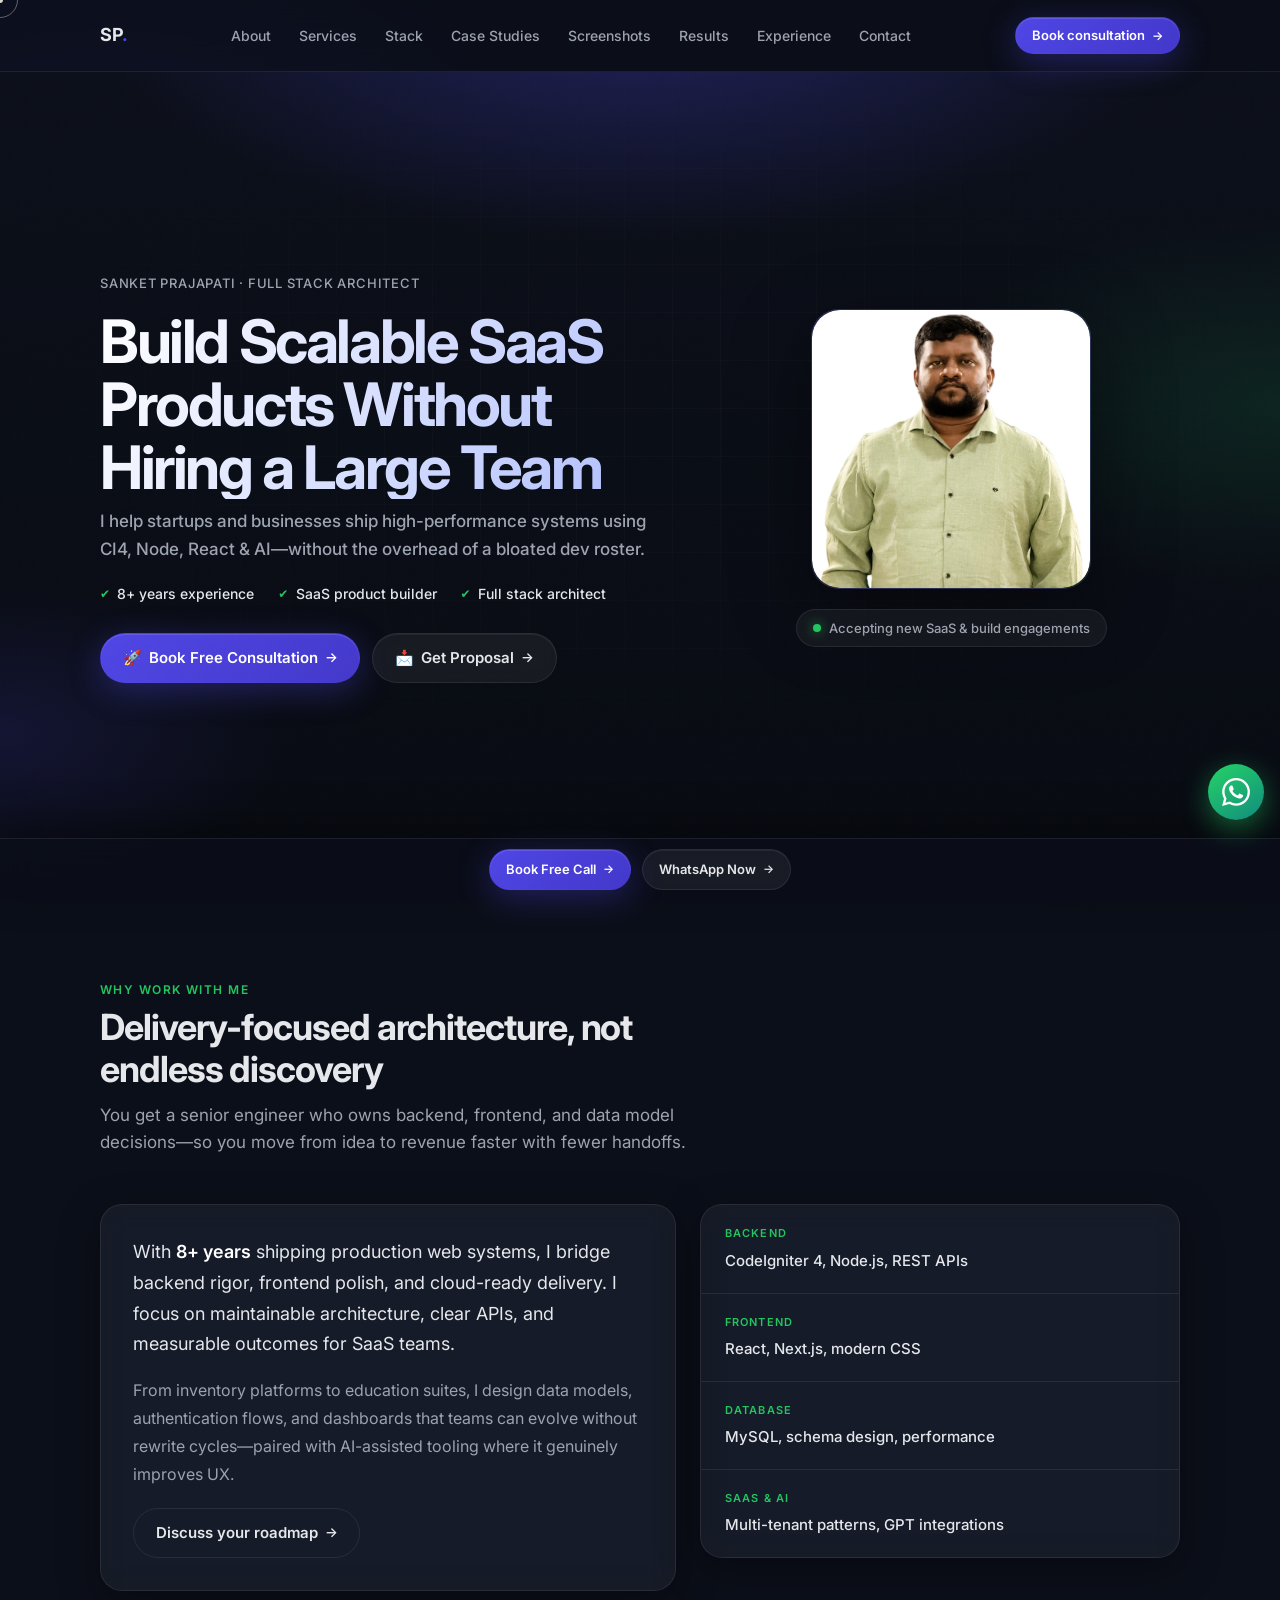
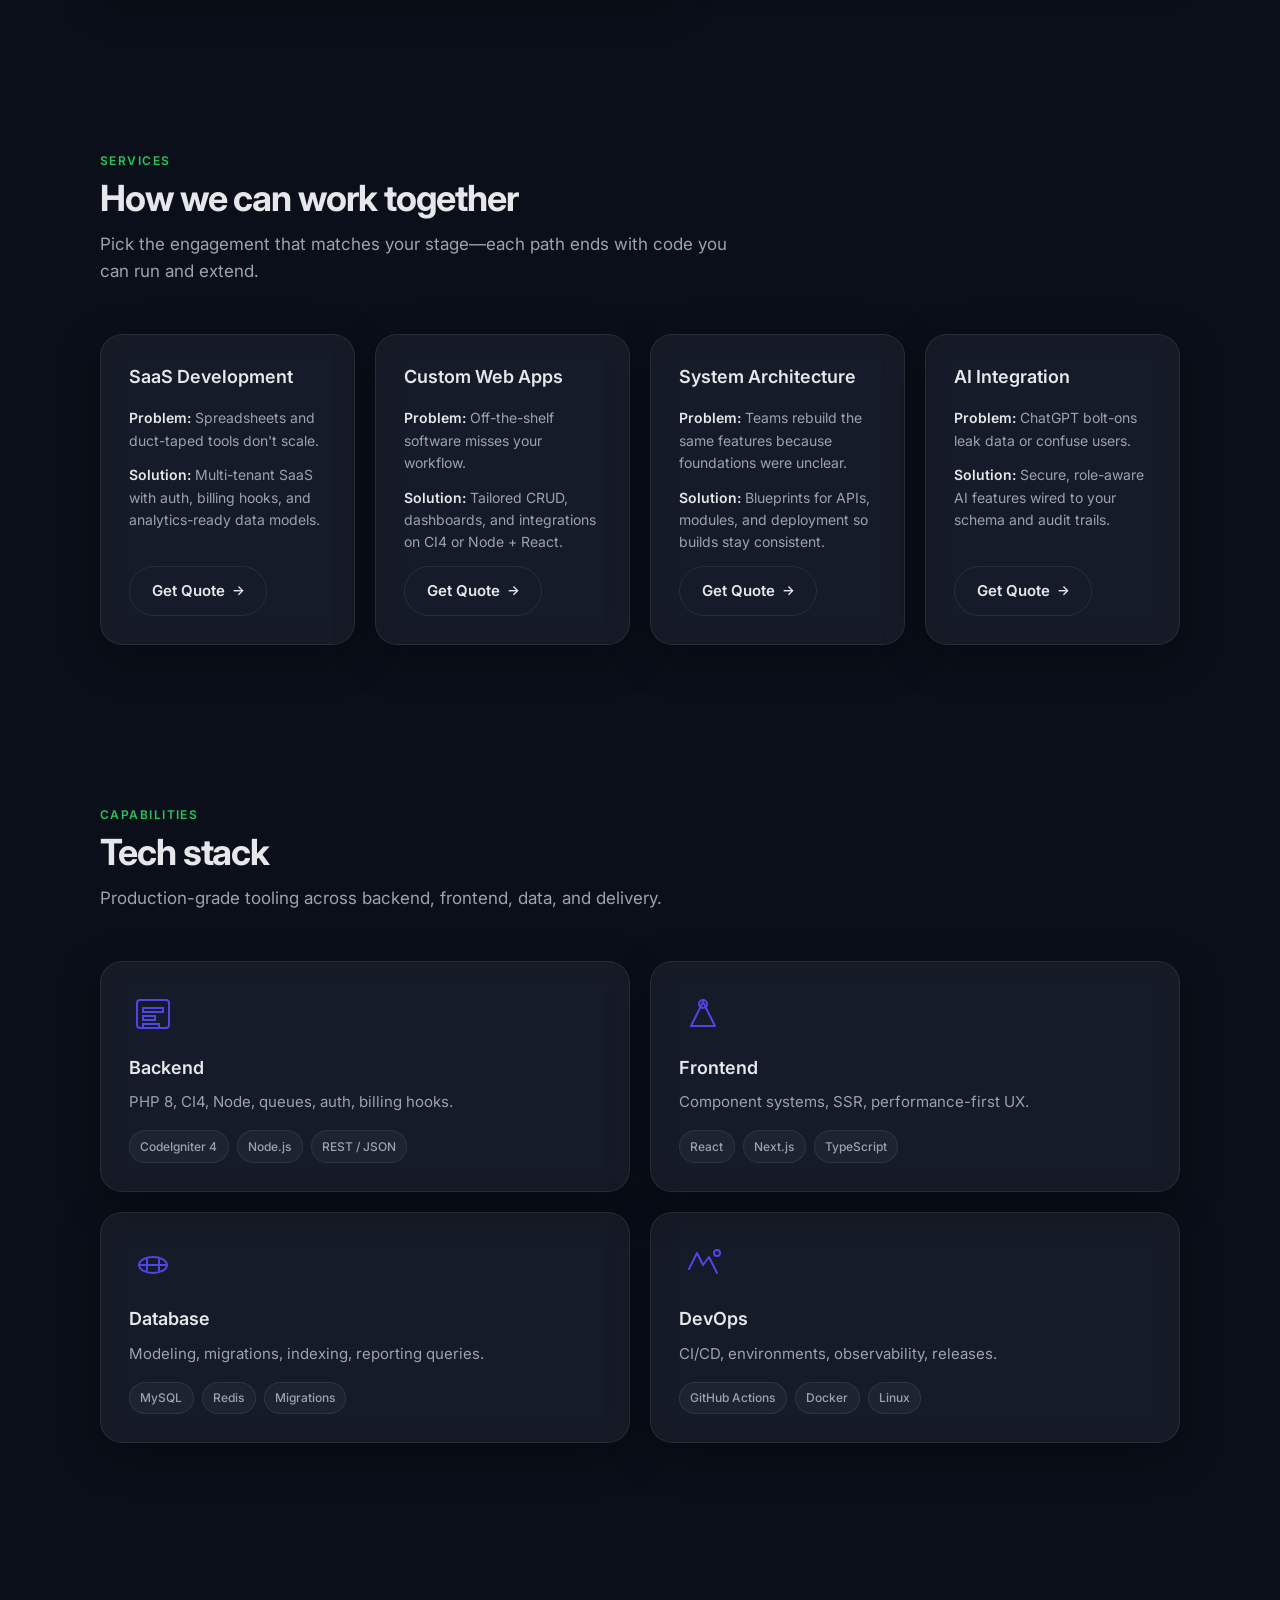
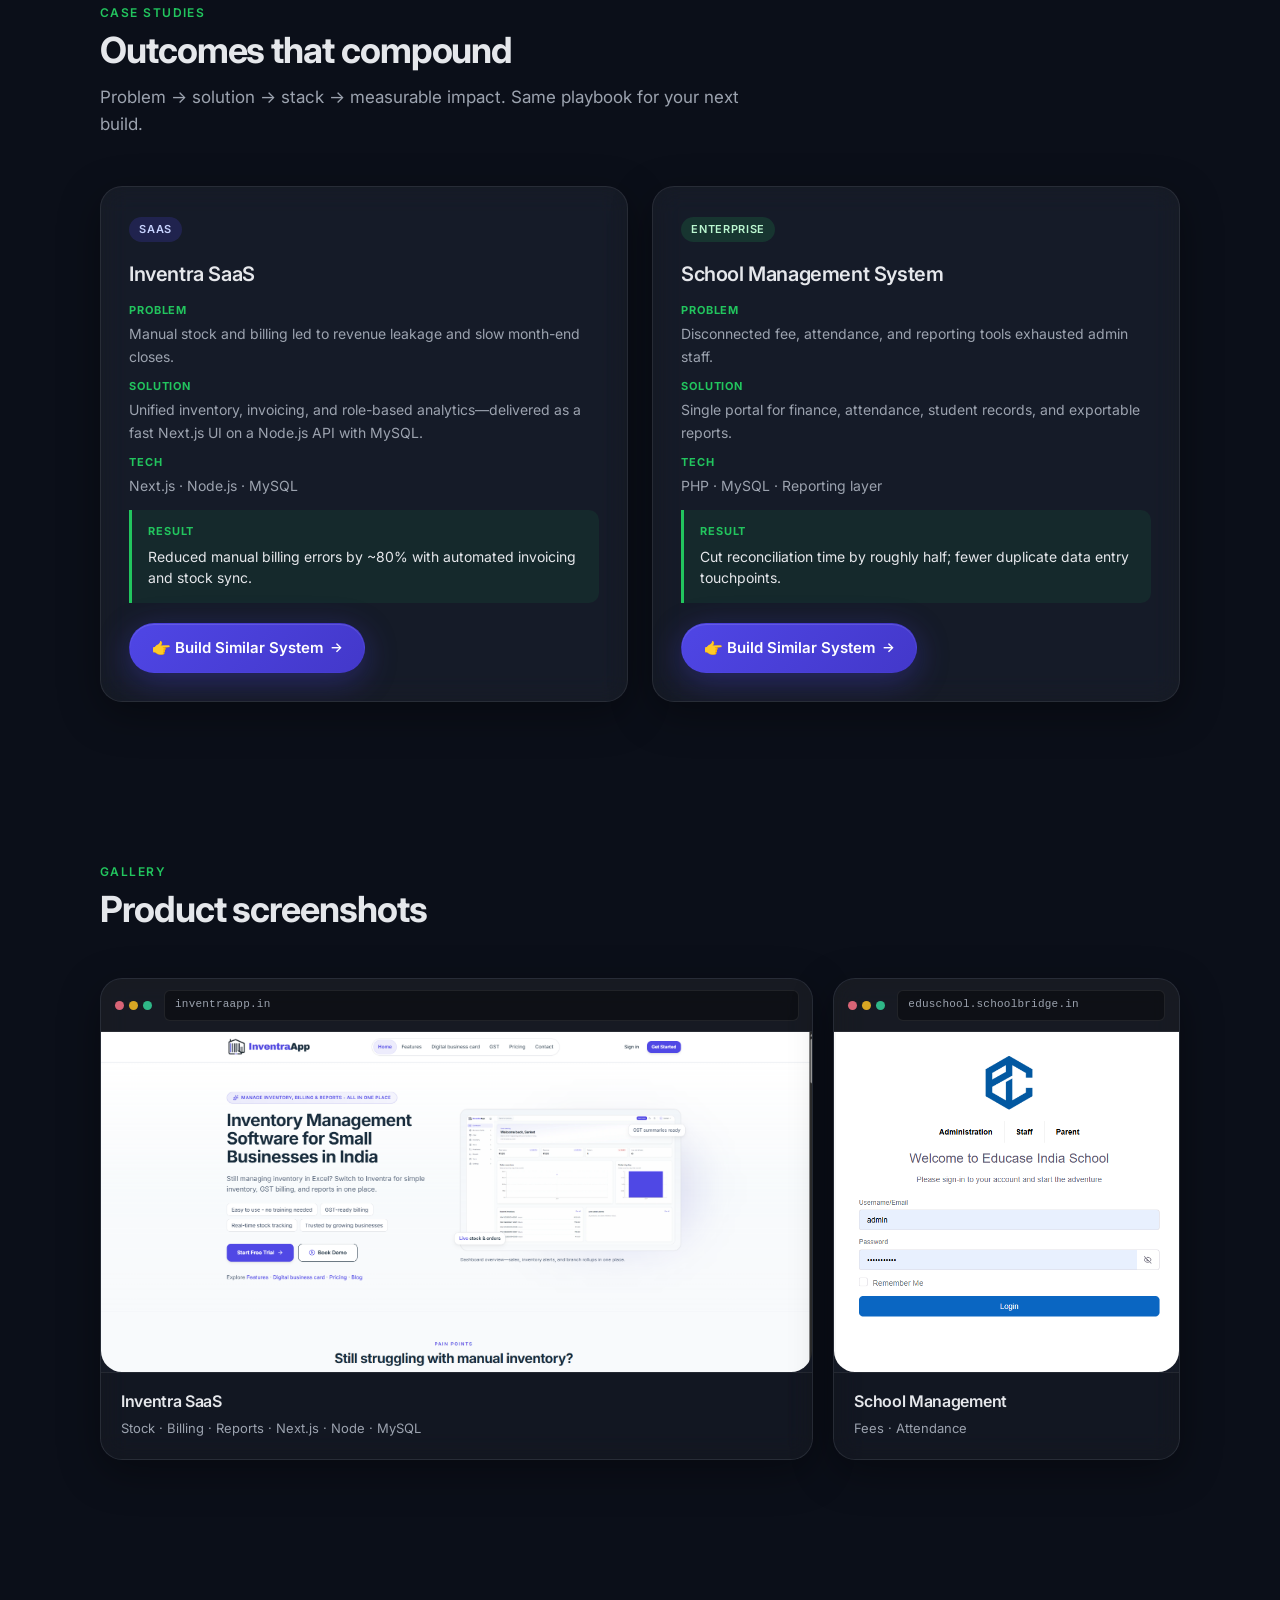
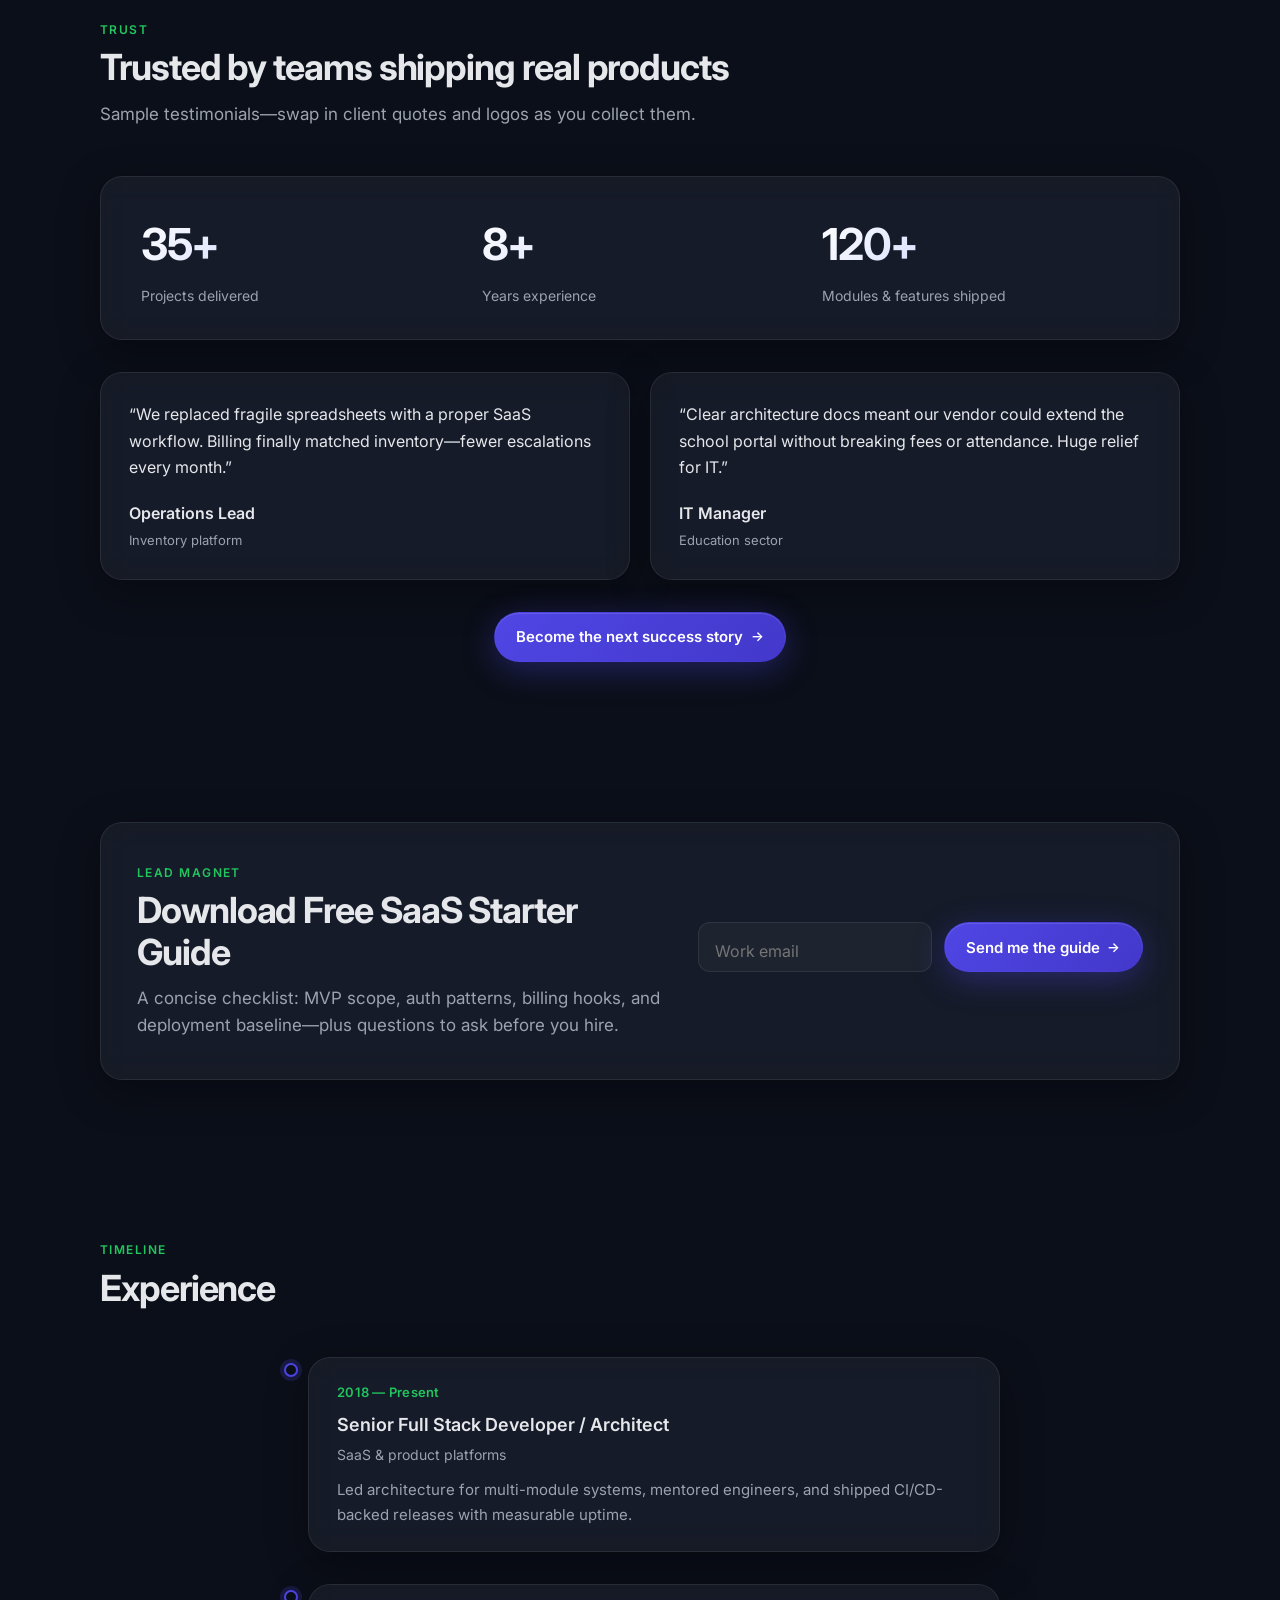
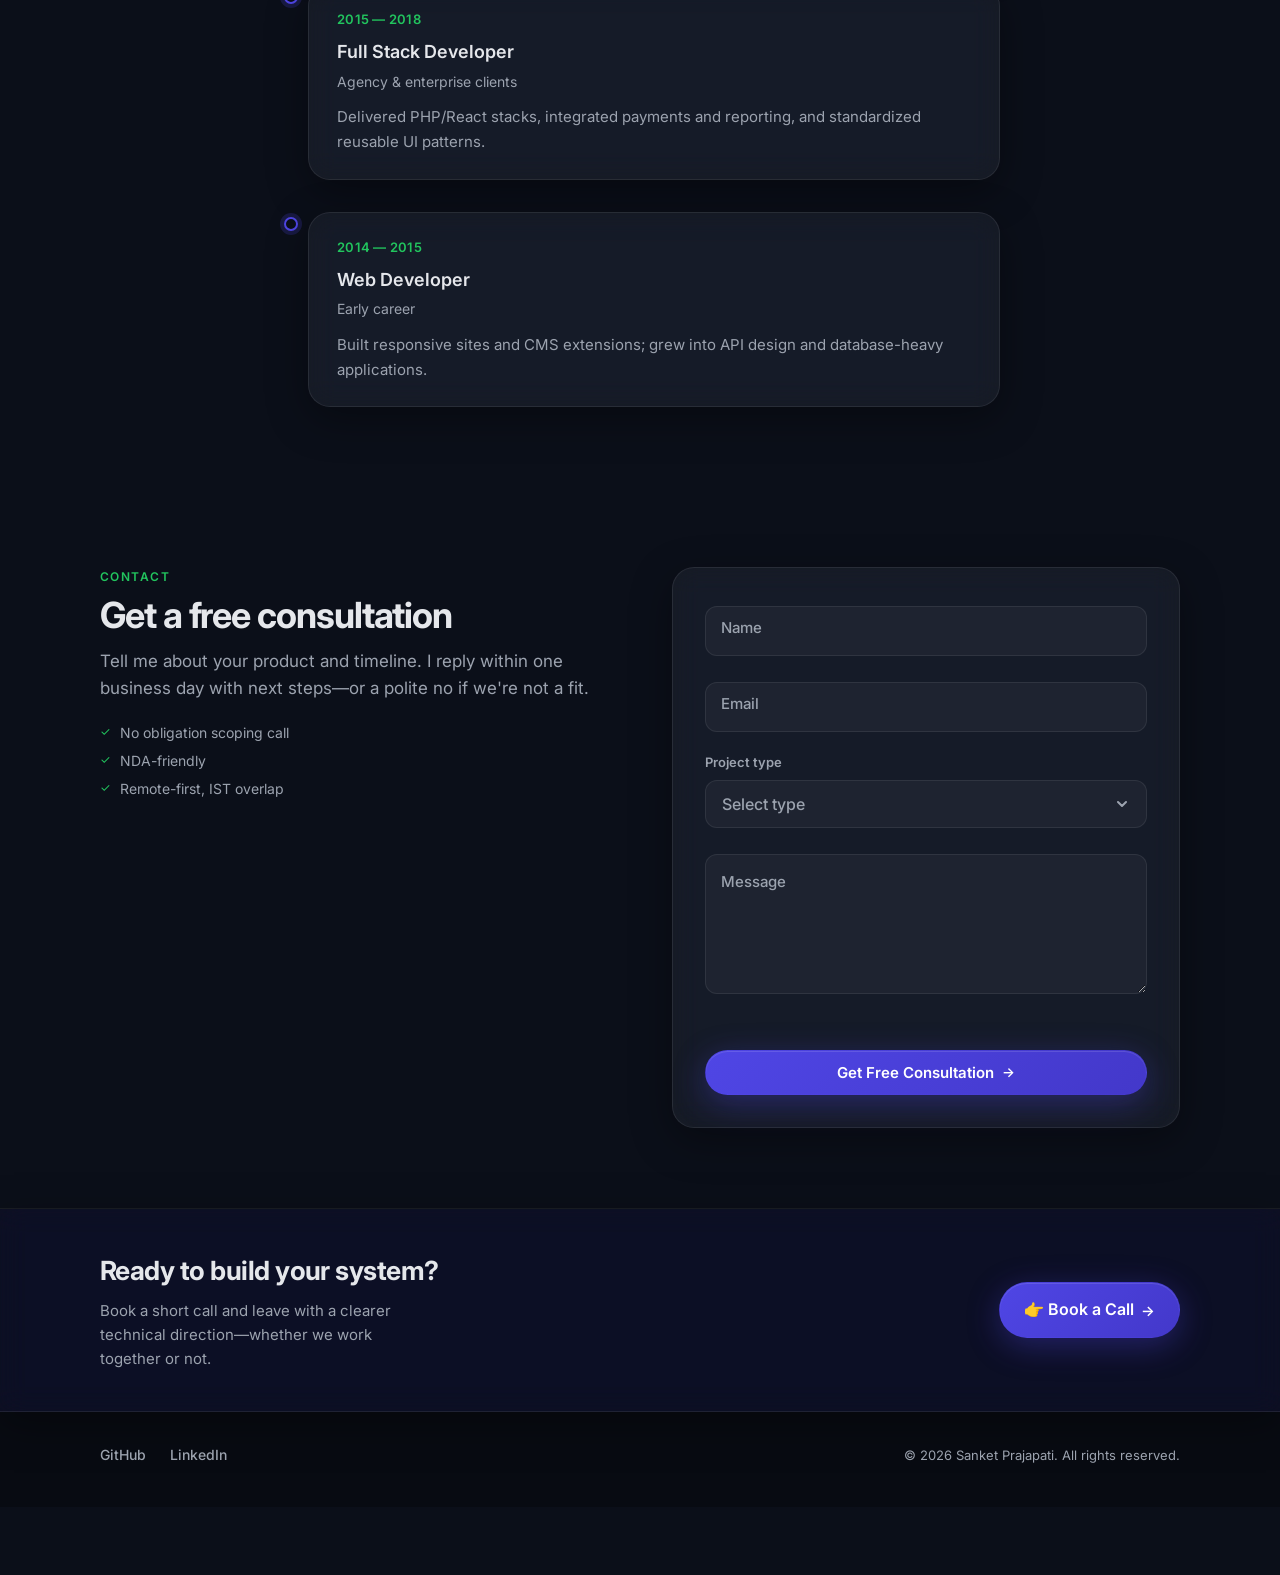
<file: index.html>
<!DOCTYPE html>
<html lang="en">
<head>
  <meta charset="utf-8">
  <meta name="viewport" content="width=device-width, initial-scale=1">
  <title>Sanket Prajapati — SaaS &amp; Web Systems Architect | Book a Free Consultation</title>
  <meta name="description" content="Ship scalable SaaS and custom web apps without a large in-house team. CodeIgniter 4, Node, React &amp; AI integrations. Book a free consultation.">
  <meta name="keywords" content="Sanket Prajapati, SaaS Developer, Full Stack, CodeIgniter, React, System Architecture, India">
  <link rel="preconnect" href="https://fonts.googleapis.com">
  <link rel="preconnect" href="https://fonts.gstatic.com" crossorigin>
  <link href="https://fonts.googleapis.com/css2?family=Inter:wght@400;500;600;700&display=swap" rel="stylesheet">
  <link rel="stylesheet" href="styles.css">
</head>
<body>
  <div class="scroll-progress" id="scroll-progress" aria-hidden="true"></div>
  <div class="ambient-glow" aria-hidden="true"></div>
  <div class="noise-overlay" aria-hidden="true"></div>

  <div class="cursor-dot" id="cursor-dot" aria-hidden="true"></div>
  <div class="cursor-ring" id="cursor-ring" aria-hidden="true"></div>

  <a class="skip-link" href="#main">Skip to content</a>

  <header class="site-header" id="top">
    <div class="header-inner">
      <a class="logo magnetic-target" href="#top" aria-label="Sanket Prajapati home">SP<span class="logo-dot">.</span></a>
      <button class="nav-toggle" type="button" aria-expanded="false" aria-controls="site-nav" aria-label="Open menu">
        <span class="nav-toggle-bar"></span>
        <span class="nav-toggle-bar"></span>
      </button>
      <nav class="site-nav" id="site-nav" aria-label="Primary">
        <ul class="nav-list">
          <li><a class="nav-link" href="#about" data-section="about">About</a></li>
          <li><a class="nav-link" href="#services" data-section="services">Services</a></li>
          <li><a class="nav-link" href="#stack" data-section="stack">Stack</a></li>
          <li><a class="nav-link" href="#case-studies" data-section="case-studies">Case Studies</a></li>
          <li><a class="nav-link" href="#screenshots" data-section="screenshots">Screenshots</a></li>
          <li><a class="nav-link" href="#social-proof" data-section="social-proof">Results</a></li>
          <li><a class="nav-link" href="#experience" data-section="experience">Experience</a></li>
          <li><a class="nav-link" href="#contact" data-section="contact">Contact</a></li>
        </ul>
      </nav>
      <a class="header-cta btn btn-primary btn-compact magnetic-target" href="#contact"><span class="btn-inner"><span class="btn-label">Book consultation</span><span class="btn-arrow" aria-hidden="true">→</span></span></a>
    </div>
  </header>

  <main id="main">
    <section class="hero" id="hero" aria-labelledby="hero-heading">
      <div class="hero-bg hero-bg-parallax" aria-hidden="true"></div>
      <div class="hero-inner">
        <div class="hero-copy">
          <p class="hero-kicker hero-enter hero-enter-1">Sanket Prajapati · Full Stack Architect</p>
          <h1 id="hero-heading" class="hero-title hero-gradient-text hero-enter hero-enter-2">Build Scalable SaaS Products Without Hiring a Large Team</h1>
          <p class="hero-role hero-enter hero-enter-3">I help startups and businesses ship high-performance systems using CI4, Node, React &amp; AI—without the overhead of a bloated dev roster.</p>
          <ul class="hero-trust hero-enter hero-enter-4">
            <li><span class="hero-trust-icon" aria-hidden="true">✔</span> 8+ years experience</li>
            <li><span class="hero-trust-icon" aria-hidden="true">✔</span> SaaS product builder</li>
            <li><span class="hero-trust-icon" aria-hidden="true">✔</span> Full stack architect</li>
          </ul>
          <div class="hero-actions hero-enter hero-enter-5">
            <a class="btn btn-primary magnetic-target" href="#contact"><span class="btn-inner"><span class="btn-label"><span class="btn-emoji" aria-hidden="true">🚀</span> Book Free Consultation</span><span class="btn-arrow" aria-hidden="true">→</span></span></a>
            <a class="btn btn-ghost magnetic-target" href="#contact"><span class="btn-inner"><span class="btn-label"><span class="btn-emoji" aria-hidden="true">📩</span> Get Proposal</span><span class="btn-arrow" aria-hidden="true">→</span></span></a>
          </div>
        </div>
        <div class="hero-visual hero-enter hero-enter-6">
          <div class="hero-avatar-wrap">
            <div class="hero-avatar-frame magnetic-target">
              <img
                class="hero-avatar-img"
                src="img/sanket-prajapati.jpg"
                alt="Sanket Prajapati"
                width="2874"
                height="2874"
                decoding="async"
                fetchpriority="high"
              />
            </div>
            <div class="hero-badge">
              <span class="hero-badge-dot"></span>
              Accepting new SaaS &amp; build engagements
            </div>
          </div>
        </div>
      </div>
    </section>

    <section class="section about" id="about" aria-labelledby="about-heading">
      <div class="container">
        <header class="section-head reveal fade-up">
          <p class="section-label">Why work with me</p>
          <h2 id="about-heading" class="section-title">Delivery-focused architecture, not endless discovery</h2>
          <p class="section-desc">You get a senior engineer who owns backend, frontend, and data model decisions—so you move from idea to revenue faster with fewer handoffs.</p>
        </header>
        <div class="about-grid reveal-group">
          <div class="glass-card about-card reveal-child fade-up">
            <p class="about-lead">
              With <strong>8+ years</strong> shipping production web systems, I bridge backend rigor, frontend polish,
              and cloud-ready delivery. I focus on maintainable architecture, clear APIs, and measurable outcomes for SaaS teams.
            </p>
            <p class="about-text">
              From inventory platforms to education suites, I design data models, authentication flows, and dashboards
              that teams can evolve without rewrite cycles—paired with AI-assisted tooling where it genuinely improves UX.
            </p>
            <a class="btn btn-outline magnetic-target" href="#contact"><span class="btn-inner"><span class="btn-label">Discuss your roadmap</span><span class="btn-arrow" aria-hidden="true">→</span></span></a>
          </div>
          <ul class="about-highlights glass-card reveal-child fade-up">
            <li>
              <span class="highlight-label">Backend</span>
              <span class="highlight-value">CodeIgniter 4, Node.js, REST APIs</span>
            </li>
            <li>
              <span class="highlight-label">Frontend</span>
              <span class="highlight-value">React, Next.js, modern CSS</span>
            </li>
            <li>
              <span class="highlight-label">Database</span>
              <span class="highlight-value">MySQL, schema design, performance</span>
            </li>
            <li>
              <span class="highlight-label">SaaS &amp; AI</span>
              <span class="highlight-value">Multi-tenant patterns, GPT integrations</span>
            </li>
          </ul>
        </div>
      </div>
    </section>

    <section class="section services" id="services" aria-labelledby="services-heading">
      <div class="container">
        <header class="section-head reveal fade-up">
          <p class="section-label">Services</p>
          <h2 id="services-heading" class="section-title">How we can work together</h2>
          <p class="section-desc">Pick the engagement that matches your stage—each path ends with code you can run and extend.</p>
        </header>
        <div class="services-grid reveal-group">
          <article class="service-card glass-card card-interactive reveal-child fade-up">
            <div class="card-shine" aria-hidden="true"></div>
            <h3 class="service-title">SaaS Development</h3>
            <p class="service-problem"><strong>Problem:</strong> Spreadsheets and duct-taped tools don&apos;t scale.</p>
            <p class="service-solution"><strong>Solution:</strong> Multi-tenant SaaS with auth, billing hooks, and analytics-ready data models.</p>
            <a class="btn btn-outline service-cta magnetic-target" href="#contact"><span class="btn-inner"><span class="btn-label">Get Quote</span><span class="btn-arrow" aria-hidden="true">→</span></span></a>
          </article>
          <article class="service-card glass-card card-interactive reveal-child fade-up">
            <div class="card-shine" aria-hidden="true"></div>
            <h3 class="service-title">Custom Web Apps</h3>
            <p class="service-problem"><strong>Problem:</strong> Off-the-shelf software misses your workflow.</p>
            <p class="service-solution"><strong>Solution:</strong> Tailored CRUD, dashboards, and integrations on CI4 or Node + React.</p>
            <a class="btn btn-outline service-cta magnetic-target" href="#contact"><span class="btn-inner"><span class="btn-label">Get Quote</span><span class="btn-arrow" aria-hidden="true">→</span></span></a>
          </article>
          <article class="service-card glass-card card-interactive reveal-child fade-up">
            <div class="card-shine" aria-hidden="true"></div>
            <h3 class="service-title">System Architecture</h3>
            <p class="service-problem"><strong>Problem:</strong> Teams rebuild the same features because foundations were unclear.</p>
            <p class="service-solution"><strong>Solution:</strong> Blueprints for APIs, modules, and deployment so builds stay consistent.</p>
            <a class="btn btn-outline service-cta magnetic-target" href="#contact"><span class="btn-inner"><span class="btn-label">Get Quote</span><span class="btn-arrow" aria-hidden="true">→</span></span></a>
          </article>
          <article class="service-card glass-card card-interactive reveal-child fade-up">
            <div class="card-shine" aria-hidden="true"></div>
            <h3 class="service-title">AI Integration</h3>
            <p class="service-problem"><strong>Problem:</strong> ChatGPT bolt-ons leak data or confuse users.</p>
            <p class="service-solution"><strong>Solution:</strong> Secure, role-aware AI features wired to your schema and audit trails.</p>
            <a class="btn btn-outline service-cta magnetic-target" href="#contact"><span class="btn-inner"><span class="btn-label">Get Quote</span><span class="btn-arrow" aria-hidden="true">→</span></span></a>
          </article>
        </div>
      </div>
    </section>

    <section class="section stack" id="stack" aria-labelledby="stack-heading">
      <div class="container">
        <header class="section-head reveal fade-up">
          <p class="section-label">Capabilities</p>
          <h2 id="stack-heading" class="section-title">Tech stack</h2>
          <p class="section-desc">Production-grade tooling across backend, frontend, data, and delivery.</p>
        </header>
        <div class="stack-grid reveal-group">
          <article class="stack-card glass-card card-interactive reveal-child fade-up">
            <div class="card-shine" aria-hidden="true"></div>
            <div class="stack-icon" aria-hidden="true">
              <svg viewBox="0 0 48 48" fill="none" xmlns="http://www.w3.org/2000/svg"><path d="M14 18h20v4H14v-4zm0 8h12v4H14v-4zm0 8h16v4H14v-4z" stroke="currentColor" stroke-width="2"/><rect x="8" y="10" width="32" height="28" rx="3" stroke="currentColor" stroke-width="2"/></svg>
            </div>
            <h3 class="stack-title">Backend</h3>
            <p class="stack-desc">PHP 8, CI4, Node, queues, auth, billing hooks.</p>
            <ul class="stack-tags">
              <li>CodeIgniter 4</li>
              <li>Node.js</li>
              <li>REST / JSON</li>
            </ul>
          </article>
          <article class="stack-card glass-card card-interactive reveal-child fade-up">
            <div class="card-shine" aria-hidden="true"></div>
            <div class="stack-icon" aria-hidden="true">
              <svg viewBox="0 0 48 48" fill="none" xmlns="http://www.w3.org/2000/svg"><path d="M12 36l12-24 12 24H12z" stroke="currentColor" stroke-width="2" stroke-linejoin="round"/><circle cx="24" cy="14" r="4" stroke="currentColor" stroke-width="2"/></svg>
            </div>
            <h3 class="stack-title">Frontend</h3>
            <p class="stack-desc">Component systems, SSR, performance-first UX.</p>
            <ul class="stack-tags">
              <li>React</li>
              <li>Next.js</li>
              <li>TypeScript</li>
            </ul>
          </article>
          <article class="stack-card glass-card card-interactive reveal-child fade-up">
            <div class="card-shine" aria-hidden="true"></div>
            <div class="stack-icon" aria-hidden="true">
              <svg viewBox="0 0 48 48" fill="none" xmlns="http://www.w3.org/2000/svg"><ellipse cx="24" cy="24" rx="14" ry="8" stroke="currentColor" stroke-width="2"/><path d="M10 24h28M18 18v12M30 18v12" stroke="currentColor" stroke-width="2"/></svg>
            </div>
            <h3 class="stack-title">Database</h3>
            <p class="stack-desc">Modeling, migrations, indexing, reporting queries.</p>
            <ul class="stack-tags">
              <li>MySQL</li>
              <li>Redis</li>
              <li>Migrations</li>
            </ul>
          </article>
          <article class="stack-card glass-card card-interactive reveal-child fade-up">
            <div class="card-shine" aria-hidden="true"></div>
            <div class="stack-icon" aria-hidden="true">
              <svg viewBox="0 0 48 48" fill="none" xmlns="http://www.w3.org/2000/svg"><path d="M10 28l8-16 6 12 6-8 8 16" stroke="currentColor" stroke-width="2" stroke-linecap="round" stroke-linejoin="round"/><circle cx="38" cy="12" r="3" stroke="currentColor" stroke-width="2"/></svg>
            </div>
            <h3 class="stack-title">DevOps</h3>
            <p class="stack-desc">CI/CD, environments, observability, releases.</p>
            <ul class="stack-tags">
              <li>GitHub Actions</li>
              <li>Docker</li>
              <li>Linux</li>
            </ul>
          </article>
        </div>
      </div>
    </section>

    <section class="section projects case-studies" id="case-studies" aria-labelledby="case-studies-heading">
      <div class="container">
        <header class="section-head reveal fade-up">
          <p class="section-label">Case studies</p>
          <h2 id="case-studies-heading" class="section-title">Outcomes that compound</h2>
          <p class="section-desc">Problem → solution → stack → measurable impact. Same playbook for your next build.</p>
        </header>
        <div class="projects-grid reveal-group">
          <article class="project-card glass-card card-interactive case-card reveal-child fade-up">
            <div class="card-shine" aria-hidden="true"></div>
            <div class="project-card-top">
              <span class="project-badge">SaaS</span>
              <h3 class="project-title">Inventra SaaS</h3>
              <p class="case-block"><span class="case-label">Problem</span> Manual stock and billing led to revenue leakage and slow month-end closes.</p>
              <p class="case-block"><span class="case-label">Solution</span> Unified inventory, invoicing, and role-based analytics—delivered as a fast Next.js UI on a Node.js API with MySQL.</p>
              <p class="case-block"><span class="case-label">Tech</span> Next.js · Node.js · MySQL</p>
              <p class="case-result"><span class="case-label">Result</span> Reduced manual billing errors by ~80% with automated invoicing and stock sync.</p>
            </div>
            <a class="btn btn-primary project-cta magnetic-target" href="#contact"><span class="btn-inner"><span class="btn-label">👉 Build Similar System</span><span class="btn-arrow" aria-hidden="true">→</span></span></a>
          </article>
          <article class="project-card glass-card card-interactive case-card reveal-child fade-up">
            <div class="card-shine" aria-hidden="true"></div>
            <div class="project-card-top">
              <span class="project-badge project-badge-alt">Enterprise</span>
              <h3 class="project-title">School Management System</h3>
              <p class="case-block"><span class="case-label">Problem</span> Disconnected fee, attendance, and reporting tools exhausted admin staff.</p>
              <p class="case-block"><span class="case-label">Solution</span> Single portal for finance, attendance, student records, and exportable reports.</p>
              <p class="case-block"><span class="case-label">Tech</span> PHP · MySQL · Reporting layer</p>
              <p class="case-result"><span class="case-label">Result</span> Cut reconciliation time by roughly half; fewer duplicate data entry touchpoints.</p>
            </div>
            <a class="btn btn-primary project-cta magnetic-target" href="#contact"><span class="btn-inner"><span class="btn-label">👉 Build Similar System</span><span class="btn-arrow" aria-hidden="true">→</span></span></a>
          </article>
        </div>
      </div>
    </section>

    <section class="section screenshots" id="screenshots" aria-labelledby="screenshots-heading">
      <div class="container">
        <header class="section-head reveal fade-up">
          <p class="section-label">Gallery</p>
          <h2 id="screenshots-heading" class="section-title">Product screenshots</h2>
        </header>

        <div class="shots-bento reveal-group">
          <figure class="shot-tile shot-tile--feature glass-card card-interactive reveal-child fade-up">
            <div class="card-shine" aria-hidden="true"></div>
            <div class="shot-frame">
              <div class="shot-chrome">
                <span class="shot-dots" aria-hidden="true"><span></span><span></span><span></span></span>
                <span class="shot-url">inventraapp.in</span>
              </div>
              <div class="shot-viewport shot-viewport--wide">
                <img
                  class="shot-img"
                  src="img/screenshots/Free-Inventory-Management-Software-for-Small.png"
                  width="1920"
                  height="911"
                  loading="lazy"
                  decoding="async"
                  alt="InventraApp — landing hero with inventory dashboard preview, GST-ready billing, and sales overview"
                />
              </div>
            </div>
            <figcaption class="shot-caption">
              <span class="shot-name">Inventra SaaS</span>
              <span class="shot-meta">Stock · Billing · Reports · Next.js · Node · MySQL</span>
            </figcaption>
          </figure>

          <figure class="shot-tile shot-tile--stack glass-card card-interactive reveal-child fade-up">
            <div class="card-shine" aria-hidden="true"></div>
            <div class="shot-frame">
              <div class="shot-chrome">
                <span class="shot-dots" aria-hidden="true"><span></span><span></span><span></span></span>
                <span class="shot-url">eduschool.schoolbridge.in</span>
              </div>
              <div class="shot-viewport">
                <img
                  class="shot-img"
                  src="img/screenshots/Educase-India-School.png"
                  width="638"
                  height="754"
                  loading="lazy"
                  decoding="async"
                  alt="Educase India School — login portal with Administration, Staff, and Parent roles"
                />
              </div>
            </div>
            <figcaption class="shot-caption">
              <span class="shot-name">School Management</span>
              <span class="shot-meta">Fees · Attendance</span>
            </figcaption>
          </figure>
        </div>
      </div>
    </section>

    <section class="section social-proof" id="social-proof" aria-labelledby="social-proof-heading">
      <div class="container">
        <header class="section-head reveal fade-up">
          <p class="section-label">Trust</p>
          <h2 id="social-proof-heading" class="section-title">Trusted by teams shipping real products</h2>
          <p class="section-desc">Sample testimonials—swap in client quotes and logos as you collect them.</p>
        </header>
        <div class="stats-row glass-card reveal fade-up">
          <div class="stat-item">
            <span class="stat-value">35+</span>
            <span class="stat-label">Projects delivered</span>
          </div>
          <div class="stat-item">
            <span class="stat-value">8+</span>
            <span class="stat-label">Years experience</span>
          </div>
          <div class="stat-item">
            <span class="stat-value">120+</span>
            <span class="stat-label">Modules &amp; features shipped</span>
          </div>
        </div>
        <div class="testimonials-grid reveal-group">
          <blockquote class="testimonial-card glass-card reveal-child fade-up">
            <p class="testimonial-text">&ldquo;We replaced fragile spreadsheets with a proper SaaS workflow. Billing finally matched inventory—fewer escalations every month.&rdquo;</p>
            <footer class="testimonial-meta"><cite>Operations Lead</cite><span class="testimonial-role">Inventory platform</span></footer>
          </blockquote>
          <blockquote class="testimonial-card glass-card reveal-child fade-up">
            <p class="testimonial-text">&ldquo;Clear architecture docs meant our vendor could extend the school portal without breaking fees or attendance. Huge relief for IT.&rdquo;</p>
            <footer class="testimonial-meta"><cite>IT Manager</cite><span class="testimonial-role">Education sector</span></footer>
          </blockquote>
        </div>
        <p class="social-proof-cta reveal fade-up">
          <a class="btn btn-primary magnetic-target" href="#contact"><span class="btn-inner"><span class="btn-label">Become the next success story</span><span class="btn-arrow" aria-hidden="true">→</span></span></a>
        </p>
      </div>
    </section>

    <section class="section lead-magnet" id="lead-magnet" aria-labelledby="lead-magnet-heading">
      <div class="container">
        <div class="lead-magnet-inner glass-card reveal fade-up">
          <div class="lead-magnet-copy">
            <p class="section-label">Lead magnet</p>
            <h2 id="lead-magnet-heading" class="section-title">Download Free SaaS Starter Guide</h2>
            <p class="section-desc">A concise checklist: MVP scope, auth patterns, billing hooks, and deployment baseline—plus questions to ask before you hire.</p>
          </div>
          <form class="lead-magnet-form" id="lead-magnet-form" action="#" method="post" novalidate>
            <input type="hidden" name="_subject" value="Portfolio — SaaS guide download">
            <input type="hidden" name="source" value="lead_magnet">
            <div class="lead-magnet-fields">
              <label class="visually-hidden" for="lead-email">Email</label>
              <input class="form-input lead-email-input" id="lead-email" name="email" type="email" autocomplete="email" required placeholder="Work email">
              <button class="btn btn-primary magnetic-target" type="submit"><span class="btn-inner"><span class="btn-label">Send me the guide</span><span class="btn-arrow" aria-hidden="true">→</span></span></button>
            </div>
            <p class="lead-magnet-status" id="lead-magnet-status" role="status" aria-live="polite"></p>
          </form>
        </div>
      </div>
    </section>

    <section class="section experience" id="experience" aria-labelledby="experience-heading">
      <div class="container">
        <header class="section-head reveal fade-up">
          <p class="section-label">Timeline</p>
          <h2 id="experience-heading" class="section-title">Experience</h2>
        </header>
        <div class="timeline-wrap" id="timeline">
          <div class="timeline-line" aria-hidden="true"></div>
          <ol class="timeline">
          <li class="timeline-item reveal fade-up">
            <span class="timeline-dot" aria-hidden="true"></span>
            <div class="timeline-card glass-card">
              <span class="timeline-years">2018 — Present</span>
              <h3 class="timeline-role">Senior Full Stack Developer / Architect</h3>
              <p class="timeline-org">SaaS &amp; product platforms</p>
              <p class="timeline-text">Led architecture for multi-module systems, mentored engineers, and shipped CI/CD-backed releases with measurable uptime.</p>
            </div>
          </li>
          <li class="timeline-item reveal fade-up">
            <span class="timeline-dot" aria-hidden="true"></span>
            <div class="timeline-card glass-card">
              <span class="timeline-years">2015 — 2018</span>
              <h3 class="timeline-role">Full Stack Developer</h3>
              <p class="timeline-org">Agency &amp; enterprise clients</p>
              <p class="timeline-text">Delivered PHP/React stacks, integrated payments and reporting, and standardized reusable UI patterns.</p>
            </div>
          </li>
          <li class="timeline-item reveal fade-up">
            <span class="timeline-dot" aria-hidden="true"></span>
            <div class="timeline-card glass-card">
              <span class="timeline-years">2014 — 2015</span>
              <h3 class="timeline-role">Web Developer</h3>
              <p class="timeline-org">Early career</p>
              <p class="timeline-text">Built responsive sites and CMS extensions; grew into API design and database-heavy applications.</p>
            </div>
          </li>
          </ol>
        </div>
      </div>
    </section>

    <section class="section contact" id="contact" aria-labelledby="contact-heading">
      <div class="container">
        <div class="contact-layout">
          <header class="section-head reveal fade-up">
            <p class="section-label">Contact</p>
            <h2 id="contact-heading" class="section-title">Get a free consultation</h2>
            <p class="section-desc">Tell me about your product and timeline. I reply within one business day with next steps—or a polite no if we&apos;re not a fit.</p>
            <ul class="contact-trust">
              <li>No obligation scoping call</li>
              <li>NDA-friendly</li>
              <li>Remote-first, IST overlap</li>
            </ul>
          </header>
          <form class="contact-form glass-card reveal fade-up" id="contact-form" action="#" method="post" novalidate>
            <input type="hidden" name="_subject" value="Portfolio — Consultation request">
            <input type="text" name="_gotcha" class="visually-hidden" tabindex="-1" autocomplete="off" aria-hidden="true">
            <div class="form-row">
              <div class="form-field form-field-float">
                <input class="form-input" id="contact-name" type="text" name="name" autocomplete="name" required placeholder=" ">
                <label class="form-label-float" for="contact-name">Name</label>
              </div>
            </div>
            <div class="form-row">
              <div class="form-field form-field-float">
                <input class="form-input" id="contact-email" type="email" name="email" autocomplete="email" required placeholder=" ">
                <label class="form-label-float" for="contact-email">Email</label>
              </div>
            </div>
            <div class="form-row">
              <div class="form-field form-field-select">
                <label class="form-label-above" id="contact-type-label" for="contact-type-btn">Project type</label>
                <div class="custom-select" data-custom-select>
                  <select id="contact-type" name="project_type" class="custom-select-native visually-hidden" required tabindex="-1" aria-hidden="true">
                    <option value="" disabled selected>Select type</option>
                    <option value="saas">New SaaS product</option>
                    <option value="webapp">Custom web application</option>
                    <option value="architecture">Architecture / audit</option>
                    <option value="ai">AI integration</option>
                    <option value="other">Other</option>
                  </select>
                  <button type="button" class="custom-select-trigger" id="contact-type-btn" aria-haspopup="listbox" aria-expanded="false" aria-controls="contact-type-listbox" aria-labelledby="contact-type-label">
                    <span class="custom-select-value" id="contact-type-value">Select type</span>
                    <span class="custom-select-chevron" aria-hidden="true">
                      <svg width="16" height="16" viewBox="0 0 16 16" fill="none" xmlns="http://www.w3.org/2000/svg"><path d="M4 6l4 4 4-4" stroke="currentColor" stroke-width="2" stroke-linecap="round" stroke-linejoin="round"/></svg>
                    </span>
                  </button>
                  <ul class="custom-select-list" id="contact-type-listbox" role="listbox" hidden></ul>
                </div>
              </div>
            </div>
            <div class="form-row">
              <div class="form-field form-field-float">
                <textarea class="form-input form-textarea" id="contact-message" name="message" rows="5" required placeholder=" "></textarea>
                <label class="form-label-float" for="contact-message">Message</label>
              </div>
            </div>
            <p class="form-status" id="form-status" role="status" aria-live="polite"></p>
            <button class="btn btn-primary btn-block magnetic-target" type="submit"><span class="btn-inner"><span class="btn-label">Get Free Consultation</span><span class="btn-arrow" aria-hidden="true">→</span></span></button>
          </form>
        </div>
      </div>
    </section>
  </main>

  <footer class="site-footer">
    <div class="footer-cta glass-card">
      <div class="container footer-cta-inner">
        <div class="footer-cta-copy">
          <h2 class="footer-cta-title">Ready to build your system?</h2>
          <p class="footer-cta-desc">Book a short call and leave with a clearer technical direction—whether we work together or not.</p>
        </div>
        <a class="btn btn-primary btn-lg magnetic-target" href="#contact"><span class="btn-inner"><span class="btn-label">👉 Book a Call</span><span class="btn-arrow" aria-hidden="true">→</span></span></a>
      </div>
    </div>
    <div class="container footer-inner">
      <div class="footer-social">
        <a class="magnetic-target" href="https://github.com/shprajapati" target="_blank" rel="noopener noreferrer" aria-label="GitHub">GitHub</a>
        <a class="magnetic-target" href="https://www.linkedin.com/in/sanket-prajapati" target="_blank" rel="noopener noreferrer" aria-label="LinkedIn">LinkedIn</a>
      </div>
      <p class="footer-copy">&copy; <span id="year"></span> Sanket Prajapati. All rights reserved.</p>
    </div>
  </footer>

  <!-- WhatsApp: replace 917405506478 with your full international number (no + or spaces). -->
  <div class="sticky-cta-bar" role="region" aria-label="Quick contact">
    <div class="sticky-cta-inner">
      <a class="btn btn-primary btn-sticky magnetic-target" href="#contact"><span class="btn-inner"><span class="btn-label">Book Free Call</span><span class="btn-arrow" aria-hidden="true">→</span></span></a>
      <a class="btn btn-ghost btn-sticky magnetic-target wa-link-sticky" href="https://wa.me/917405506478?text=Hi%2C%20I%20want%20to%20discuss%20a%20project" target="_blank" rel="noopener noreferrer"><span class="btn-inner"><span class="btn-label">WhatsApp Now</span><span class="btn-arrow" aria-hidden="true">→</span></span></a>
    </div>
  </div>

  <a class="wa-float magnetic-target" href="https://wa.me/917405506478?text=Hi%2C%20I%20want%20to%20discuss%20a%20project" target="_blank" rel="noopener noreferrer" aria-label="Chat on WhatsApp: discuss a project">
    <span class="wa-float-icon" aria-hidden="true">
      <svg width="28" height="28" viewBox="0 0 24 24" fill="currentColor" xmlns="http://www.w3.org/2000/svg"><path d="M17.472 14.382c-.297-.149-1.758-.867-2.03-.967-.273-.099-.471-.148-.67.15-.197.297-.767.966-.94 1.164-.173.199-.347.223-.644.075-.297-.15-1.255-.463-2.39-1.475-.883-.788-1.48-1.761-1.653-2.059-.173-.297-.018-.458.13-.606.134-.133.298-.347.446-.52.149-.174.198-.298.298-.497.099-.198.05-.371-.025-.52-.075-.149-.669-1.612-.916-2.207-.242-.579-.487-.5-.669-.51-.173-.008-.371-.01-.57-.01-.198 0-.52.074-.792.372-.272.297-1.04 1.016-1.04 2.479 0 1.462 1.065 2.875 1.213 3.074.149.198 2.096 3.2 5.077 4.487.709.306 1.262.489 1.694.625.712.227 1.36.195 1.871.118.571-.085 1.758-.719 2.006-1.413.248-.694.248-1.289.173-1.413-.074-.124-.272-.198-.57-.347m-5.421 7.403h-.004a9.87 9.87 0 01-5.031-1.378l-.361-.214-3.741.982.998-3.648-.235-.374a9.86 9.86 0 01-1.51-5.26c.001-5.45 4.436-9.884 9.888-9.884 2.64 0 5.122 1.03 6.988 2.898a9.825 9.825 0 012.893 6.994c-.003 5.45-4.435 9.884-9.885 9.884m8.413-18.297A11.815 11.815 0 0012.05 0C5.495 0 .16 5.335.157 11.892c0 2.096.547 4.142 1.588 5.945L.057 24l6.305-1.654a11.882 11.882 0 005.683 1.448h.005c6.554 0 11.89-5.335 11.893-11.893a11.821 11.821 0 00-3.48-8.413z"/></svg>
    </span>
  </a>

  <div class="exit-modal" id="exit-modal" hidden aria-hidden="true">
    <div class="exit-modal-backdrop" id="exit-modal-backdrop" tabindex="-1"></div>
    <div class="exit-modal-dialog glass-card" role="dialog" aria-modal="true" aria-labelledby="exit-modal-title">
      <button type="button" class="exit-modal-close" id="exit-modal-close" aria-label="Close dialog">&times;</button>
      <p class="section-label">Before you go</p>
      <h2 id="exit-modal-title" class="exit-modal-title">Wait! Get a FREE system architecture plan</h2>
      <p class="exit-modal-desc">Leave your email on the contact form—or claim now and jump straight to booking a free consult.</p>
      <div class="exit-modal-actions">
        <a class="btn btn-primary magnetic-target" href="#contact" id="exit-modal-cta"><span class="btn-inner"><span class="btn-label">👉 Claim Free Plan</span><span class="btn-arrow" aria-hidden="true">→</span></span></a>
        <button type="button" class="btn btn-ghost" id="exit-modal-dismiss">No thanks</button>
      </div>
    </div>
  </div>

  <script src="script.js" defer></script>
</body>
</html>
</file>
<file: styles.css>
/* Sanket Prajapati — Portfolio (premium SaaS + motion) */

:root {
  --bg: #0b0f19;
  --bg-elevated: #111827;
  --card: rgba(255, 255, 255, 0.05);
  --card-border: rgba(255, 255, 255, 0.08);
  --primary: #4f46e5;
  --primary-hover: #6366f1;
  --primary-muted: rgba(79, 70, 229, 0.35);
  --text: #e5e7eb;
  --input-text: #e5e7eb;
  --text-muted: #9ca3af;
  --accent: #22c55e;
  --shadow: 0 24px 80px rgba(0, 0, 0, 0.45);
  --shadow-soft: 0 12px 40px rgba(0, 0, 0, 0.35);
  --radius: 16px;
  --radius-lg: 22px;
  --font: "Inter", system-ui, -apple-system, Segoe UI, Roboto, sans-serif;
  --header-h: 72px;
  --ease-out: cubic-bezier(0.22, 1, 0.36, 1);
  --timeline-progress: 0;
}

*,
*::before,
*::after {
  box-sizing: border-box;
}

html {
  scroll-behavior: smooth;
}

@media (prefers-reduced-motion: reduce) {
  html {
    scroll-behavior: auto;
  }
}

body {
  margin: 0;
  font-family: var(--font);
  font-size: 1rem;
  line-height: 1.6;
  color: var(--text);
  background: var(--bg);
  -webkit-font-smoothing: antialiased;
  position: relative;
  padding-bottom: 68px;
}

body.modal-open {
  overflow: hidden;
}

html.custom-cursor body {
  cursor: none;
}

html.custom-cursor a,
html.custom-cursor button,
html.custom-cursor .nav-toggle,
html.custom-cursor label {
  cursor: none;
}

html.custom-cursor input,
html.custom-cursor textarea {
  cursor: text;
}

html.custom-cursor select {
  cursor: pointer;
}

img {
  max-width: 100%;
  height: auto;
  display: block;
}

a {
  color: inherit;
  text-decoration: none;
}

ul,
ol {
  margin: 0;
  padding: 0;
  list-style: none;
}

button {
  font-family: inherit;
  cursor: pointer;
}

/* Global overlays */

.scroll-progress {
  position: fixed;
  top: 0;
  left: 0;
  height: 2px;
  width: 100%;
  z-index: 1000;
  pointer-events: none;
  transform-origin: left center;
  transform: scaleX(0);
  background: linear-gradient(90deg, var(--primary), var(--accent));
  opacity: 0.9;
}

.noise-overlay {
  position: fixed;
  inset: 0;
  z-index: 50;
  pointer-events: none;
  opacity: 0.045;
  background-image: url("data:image/svg+xml,%3Csvg viewBox='0 0 256 256' xmlns='http://www.w3.org/2000/svg'%3E%3Cfilter id='n'%3E%3CfeTurbulence type='fractalNoise' baseFrequency='0.85' numOctaves='4' stitchTiles='stitch'/%3E%3C/filter%3E%3Crect width='100%25' height='100%25' filter='url(%23n)'/%3E%3C/svg%3E");
  mix-blend-mode: overlay;
}

.ambient-glow {
  position: fixed;
  inset: -20%;
  z-index: 0;
  pointer-events: none;
  background:
    radial-gradient(ellipse 50% 40% at 20% 30%, rgba(79, 70, 229, 0.22), transparent 55%),
    radial-gradient(ellipse 45% 35% at 80% 70%, rgba(34, 197, 94, 0.08), transparent 50%);
  animation: ambient-drift 28s ease-in-out infinite alternate;
  will-change: transform;
}

@keyframes ambient-drift {
  0% {
    transform: translate(0, 0) rotate(0deg);
  }
  100% {
    transform: translate(3%, 2%) rotate(6deg);
  }
}

@media (prefers-reduced-motion: reduce) {
  .ambient-glow {
    animation: none;
  }
}

/* Custom cursor */

.cursor-dot,
.cursor-ring {
  position: fixed;
  left: 0;
  top: 0;
  pointer-events: none;
  z-index: 9999;
  opacity: 0;
  transition: opacity 0.25s ease;
}

html.custom-cursor .cursor-dot,
html.custom-cursor .cursor-ring {
  opacity: 1;
}

.cursor-dot {
  width: 6px;
  height: 6px;
  margin: -3px 0 0 -3px;
  border-radius: 50%;
  background: var(--text);
  mix-blend-mode: difference;
}

.cursor-ring {
  width: 36px;
  height: 36px;
  margin: -18px 0 0 -18px;
  border-radius: 50%;
  border: 1px solid rgba(255, 255, 255, 0.35);
  transition: width 0.2s var(--ease-out), height 0.2s var(--ease-out), margin 0.2s var(--ease-out), border-color 0.2s ease,
    opacity 0.25s ease;
}

html.cursor-hover .cursor-ring {
  width: 52px;
  height: 52px;
  margin: -26px 0 0 -26px;
  border-color: rgba(79, 70, 229, 0.55);
}

.skip-link {
  position: absolute;
  left: -9999px;
  top: 0;
  z-index: 10001;
  padding: 0.75rem 1rem;
  background: var(--primary);
  color: #fff;
  border-radius: 8px;
}

.skip-link:focus {
  left: 1rem;
  top: 1rem;
}

/* Header */

.site-header {
  position: fixed;
  top: 0;
  left: 0;
  right: 0;
  z-index: 100;
  height: var(--header-h);
  background: rgba(11, 15, 25, 0.65);
  backdrop-filter: blur(16px);
  -webkit-backdrop-filter: blur(16px);
  border-bottom: 1px solid var(--card-border);
  transition: background 0.35s var(--ease-out), box-shadow 0.35s ease, border-color 0.35s ease;
}

.site-header.is-scrolled {
  background: rgba(11, 15, 25, 0.88);
  backdrop-filter: blur(22px);
  -webkit-backdrop-filter: blur(22px);
  box-shadow: 0 12px 48px rgba(0, 0, 0, 0.35);
  border-bottom-color: rgba(255, 255, 255, 0.06);
}

.header-inner {
  max-width: 1120px;
  margin: 0 auto;
  padding: 0 1.25rem;
  height: 100%;
  display: flex;
  align-items: center;
  gap: 1rem;
}

@media (min-width: 900px) {
  .site-nav {
    flex: 1;
    display: flex;
    justify-content: center;
  }

  .site-nav .nav-list {
    justify-content: center;
  }
}

.logo {
  font-weight: 700;
  font-size: 1.125rem;
  letter-spacing: -0.02em;
  color: var(--text);
}

.logo-dot {
  color: var(--primary);
}

.site-nav {
  margin-left: 0;
}

.nav-list {
  display: flex;
  gap: 1.75rem;
  align-items: center;
}

.site-nav .nav-link {
  position: relative;
  font-size: 0.875rem;
  font-weight: 500;
  color: var(--text-muted);
  transition: color 0.25s ease;
  padding: 0.35rem 0;
}

.site-nav .nav-link::after {
  content: "";
  position: absolute;
  left: 0;
  bottom: 0;
  width: 100%;
  height: 2px;
  background: linear-gradient(90deg, var(--primary), rgba(79, 70, 229, 0.35));
  transform: scaleX(0);
  transform-origin: left center;
  transition: transform 0.35s var(--ease-out);
  border-radius: 2px;
}

.site-nav .nav-link:hover,
.site-nav .nav-link:focus-visible {
  color: var(--text);
}

.site-nav .nav-link:hover::after,
.site-nav .nav-link:focus-visible::after {
  transform: scaleX(1);
}

.site-nav .nav-link.is-active {
  color: var(--text);
}

.site-nav .nav-link.is-active::after {
  transform: scaleX(1);
}

.header-cta {
  display: none;
}

.header-cta.btn-compact {
  padding: 0.45rem 1rem;
  font-size: 0.8125rem;
}

.header-cta.btn-compact .btn-arrow {
  font-size: 0.75rem;
}

@media (min-width: 900px) {
  .header-cta {
    display: inline-flex;
  }
}

.nav-toggle {
  display: none;
  margin-left: auto;
  width: 44px;
  height: 44px;
  padding: 0;
  border: 1px solid var(--card-border);
  border-radius: 12px;
  background: var(--card);
  align-items: center;
  justify-content: center;
  flex-direction: column;
  gap: 6px;
}

.nav-toggle-bar {
  width: 18px;
  height: 2px;
  background: var(--text);
  border-radius: 2px;
  transition: transform 0.25s ease, opacity 0.2s ease;
}

.site-header.is-open .nav-toggle-bar:first-child {
  transform: translateY(4px) rotate(45deg);
}

.site-header.is-open .nav-toggle-bar:last-child {
  transform: translateY(-4px) rotate(-45deg);
}

@media (max-width: 899px) {
  .nav-toggle {
    display: flex;
  }

  .site-nav {
    flex: unset;
    justify-content: unset;
    position: absolute;
    top: var(--header-h);
    left: 0;
    right: 0;
    margin: 0;
    padding: 1rem 1.25rem 1.25rem;
    background: rgba(11, 15, 25, 0.96);
    backdrop-filter: blur(16px);
    border-bottom: 1px solid var(--card-border);
    opacity: 0;
    visibility: hidden;
    transform: translateY(-8px);
    transition: opacity 0.25s ease, transform 0.25s ease, visibility 0.25s;
  }

  .site-header.is-open .site-nav {
    opacity: 1;
    visibility: visible;
    transform: translateY(0);
  }

  .nav-list {
    flex-direction: column;
    align-items: flex-start;
    gap: 0.5rem;
  }

  .site-nav .nav-link {
    display: block;
    padding: 0.5rem 0;
    font-size: 1rem;
  }
}

/* Layout */

.container {
  width: 100%;
  max-width: 1120px;
  margin: 0 auto;
  padding: 0 1.25rem;
  position: relative;
  z-index: 1;
}

main {
  padding-top: var(--header-h);
  position: relative;
  z-index: 1;
}

.section {
  padding: 5rem 0;
}

.section-head {
  max-width: 640px;
  margin-bottom: 3rem;
}

.section-label {
  margin: 0 0 0.5rem;
  font-size: 0.75rem;
  font-weight: 600;
  letter-spacing: 0.12em;
  text-transform: uppercase;
  color: var(--accent);
}

.section-title {
  margin: 0 0 0.75rem;
  font-size: clamp(1.75rem, 4vw, 2.25rem);
  font-weight: 700;
  letter-spacing: -0.03em;
  line-height: 1.15;
}

.section-desc {
  margin: 0;
  font-size: 1.0625rem;
  color: var(--text-muted);
}

.glass-card {
  position: relative;
  background: var(--card);
  border: 1px solid var(--card-border);
  border-radius: var(--radius-lg);
  box-shadow: var(--shadow-soft);
  backdrop-filter: blur(14px) saturate(140%);
  -webkit-backdrop-filter: blur(14px) saturate(140%);
}

/* Animation utilities */

.fade-up {
  opacity: 0;
  transform: translateY(30px);
  transition: opacity 0.7s var(--ease-out), transform 0.7s var(--ease-out);
}

.fade-up.is-visible {
  opacity: 1;
  transform: translateY(0);
}

.fade-in {
  opacity: 0;
  transition: opacity 0.6s var(--ease-out);
}

.fade-in.is-visible {
  opacity: 1;
}

.scale-hover {
  transition: transform 0.35s var(--ease-out);
}

.scale-hover:hover {
  transform: scale(1.02);
}

.glow-hover {
  transition: box-shadow 0.35s ease;
}

.glow-hover:hover {
  box-shadow: 0 0 40px rgba(79, 70, 229, 0.25);
}

/* Hero */

.hero {
  position: relative;
  min-height: calc(100vh - var(--header-h));
  display: flex;
  align-items: center;
  padding: 3rem 0 4rem;
  overflow: hidden;
}

.hero-bg {
  position: absolute;
  inset: 0;
  background:
    radial-gradient(ellipse 80% 55% at 50% -10%, rgba(79, 70, 229, 0.35), transparent 55%),
    radial-gradient(ellipse 60% 45% at 100% 40%, rgba(34, 197, 94, 0.12), transparent 50%),
    radial-gradient(ellipse 50% 40% at 0% 80%, rgba(79, 70, 229, 0.15), transparent 45%),
    linear-gradient(180deg, #0b0f19 0%, #080b12 100%);
  pointer-events: none;
  will-change: transform;
}

.hero-bg::after {
  content: "";
  position: absolute;
  inset: 0;
  background-image: linear-gradient(rgba(255, 255, 255, 0.03) 1px, transparent 1px),
    linear-gradient(90deg, rgba(255, 255, 255, 0.03) 1px, transparent 1px);
  background-size: 48px 48px;
  mask-image: radial-gradient(ellipse 70% 60% at 50% 40%, black 20%, transparent 75%);
  opacity: 0.6;
}

.hero-inner {
  position: relative;
  max-width: 1120px;
  margin: 0 auto;
  padding: 0 1.25rem;
  display: grid;
  gap: 3rem;
  align-items: center;
}

@media (min-width: 900px) {
  .hero-inner {
    grid-template-columns: 1.1fr 0.9fr;
    gap: 4rem;
  }
}

.hero-enter {
  opacity: 0;
  transform: translateY(28px);
}

body.hero-ready .hero-enter {
  opacity: 1;
  transform: translateY(0);
  transition: opacity 0.85s var(--ease-out), transform 0.85s var(--ease-out);
}

body.hero-ready .hero-enter-1 {
  transition-delay: 0.05s;
}
body.hero-ready .hero-enter-2 {
  transition-delay: 0.14s;
}
body.hero-ready .hero-enter-3 {
  transition-delay: 0.23s;
}
body.hero-ready .hero-enter-4 {
  transition-delay: 0.32s;
}
body.hero-ready .hero-enter-5 {
  transition-delay: 0.41s;
}
body.hero-ready .hero-enter-6 {
  transition-delay: 0.5s;
}

.hero-kicker {
  margin: 0 0 1rem;
  font-size: 0.8125rem;
  font-weight: 500;
  letter-spacing: 0.06em;
  text-transform: uppercase;
  color: var(--text-muted);
}

.hero-title {
  margin: 0 0 0.5rem;
  font-size: clamp(2.5rem, 6vw, 3.75rem);
  font-weight: 700;
  letter-spacing: -0.04em;
  line-height: 1.05;
}

.hero-gradient-text {
  background: linear-gradient(
    120deg,
    #fff 0%,
    #c7d2fe 35%,
    #a5b4fc 55%,
    #e5e7eb 85%,
    #fff 100%
  );
  background-size: 220% auto;
  -webkit-background-clip: text;
  background-clip: text;
  color: transparent;
  animation: gradient-flow 10s ease-in-out infinite alternate;
}

@keyframes gradient-flow {
  0% {
    background-position: 0% 50%;
  }
  100% {
    background-position: 100% 50%;
  }
}

.hero-role {
  margin: 0 0 1.25rem;
  max-width: 38rem;
  font-size: 1.0625rem;
  line-height: 1.65;
  font-weight: 500;
  color: var(--text-muted);
}

.hero-trust {
  margin: 0 0 1.75rem;
  padding: 0;
  list-style: none;
  display: flex;
  flex-direction: column;
  gap: 0.5rem;
}

@media (min-width: 600px) {
  .hero-trust {
    flex-direction: row;
    flex-wrap: wrap;
    gap: 0.75rem 1.5rem;
  }
}

.hero-trust li {
  display: flex;
  align-items: center;
  gap: 0.45rem;
  font-size: 0.875rem;
  font-weight: 500;
  color: var(--text);
}

.hero-trust-icon {
  color: var(--accent);
  font-size: 0.75rem;
}

.btn-emoji {
  margin-right: 0.2em;
}

.hero-actions {
  display: flex;
  flex-wrap: wrap;
  gap: 0.75rem;
}

/* Buttons + ripple */

.btn {
  position: relative;
  display: inline-flex;
  align-items: center;
  justify-content: center;
  padding: 0.75rem 1.35rem;
  font-size: 0.9375rem;
  font-weight: 600;
  border-radius: 999px;
  border: 1px solid transparent;
  overflow: hidden;
  isolation: isolate;
  transition: transform 0.3s var(--ease-out), box-shadow 0.35s ease, background 0.3s ease, border-color 0.3s ease,
    filter 0.3s ease;
}

.btn-inner {
  position: relative;
  z-index: 1;
  display: inline-flex;
  align-items: center;
  gap: 0.45rem;
}

.btn-arrow {
  display: inline-block;
  transition: transform 0.35s var(--ease-out);
  font-size: 0.9em;
}

.btn:hover .btn-arrow,
.btn:focus-visible .btn-arrow {
  transform: translateX(4px);
}

.btn-primary {
  color: #fff;
  background: linear-gradient(135deg, var(--primary), #4338ca);
  box-shadow: 0 8px 32px var(--primary-muted), inset 0 1px 0 rgba(255, 255, 255, 0.12);
}

.btn-primary:hover {
  transform: translateY(-2px) scale(1.02);
  box-shadow: 0 14px 48px rgba(79, 70, 229, 0.5), 0 0 0 1px rgba(255, 255, 255, 0.06) inset;
  filter: brightness(1.05);
  animation: btn-glow-pulse 2.2s ease-in-out infinite;
}

@keyframes btn-glow-pulse {
  0%,
  100% {
    box-shadow: 0 14px 48px rgba(79, 70, 229, 0.45), 0 0 30px rgba(79, 70, 229, 0.25), inset 0 1px 0 rgba(255, 255, 255, 0.12);
  }
  50% {
    box-shadow: 0 16px 52px rgba(79, 70, 229, 0.55), 0 0 44px rgba(79, 70, 229, 0.32), inset 0 1px 0 rgba(255, 255, 255, 0.14);
  }
}

.btn-primary:active {
  transform: translateY(0) scale(0.98);
}

.btn-ghost {
  color: var(--text);
  background: rgba(255, 255, 255, 0.06);
  border-color: var(--card-border);
  backdrop-filter: blur(8px);
  box-shadow: inset 0 1px 0 rgba(255, 255, 255, 0.06);
}

.btn-ghost:hover {
  transform: translateY(-2px) scale(1.02);
  background: rgba(255, 255, 255, 0.1);
  border-color: rgba(255, 255, 255, 0.14);
  box-shadow: 0 8px 28px rgba(0, 0, 0, 0.25), inset 0 1px 0 rgba(255, 255, 255, 0.08);
}

.btn-outline {
  color: var(--text);
  background: transparent;
  border-color: var(--card-border);
}

.btn-outline:hover {
  transform: translateY(-2px) scale(1.02);
  border-color: rgba(79, 70, 229, 0.55);
  color: #c7d2fe;
  box-shadow: 0 12px 36px rgba(79, 70, 229, 0.15);
}

.btn-block {
  width: 100%;
}

.btn-lg {
  padding: 0.9rem 1.5rem;
  font-size: 1rem;
}

.btn-sticky {
  padding: 0.55rem 1rem;
  font-size: 0.8125rem;
}

.btn .ripple {
  position: absolute;
  border-radius: 50%;
  transform: translate(-50%, -50%) scale(0);
  animation: ripple-expand 0.55s var(--ease-out) forwards;
  background: rgba(255, 255, 255, 0.35);
  pointer-events: none;
  z-index: 0;
}

@keyframes ripple-expand {
  to {
    transform: translate(-50%, -50%) scale(4);
    opacity: 0;
  }
}

.btn-primary .ripple {
  background: rgba(255, 255, 255, 0.25);
}

/* Hero visual */

.hero-visual {
  display: flex;
  justify-content: center;
}

.hero-avatar-wrap {
  position: relative;
  display: flex;
  flex-direction: column;
  align-items: center;
  gap: 1.25rem;
}

.hero-avatar-frame {
  width: min(280px, 72vw);
  aspect-ratio: 1;
  border-radius: 28px;
  background: linear-gradient(145deg, rgba(79, 70, 229, 0.25), rgba(34, 197, 94, 0.08));
  border: 1px solid var(--card-border);
  box-shadow: var(--shadow), inset 0 1px 0 rgba(255, 255, 255, 0.06);
  display: flex;
  align-items: center;
  justify-content: center;
  position: relative;
  overflow: hidden;
}

.hero-avatar-frame::before {
  content: "";
  position: absolute;
  inset: -40%;
  z-index: 0;
  background: conic-gradient(from 180deg, transparent, rgba(79, 70, 229, 0.15), transparent 40%);
  animation: spin-slow 18s linear infinite;
}

@media (prefers-reduced-motion: reduce) {
  .hero-avatar-frame::before {
    animation: none;
  }

  .hero-gradient-text {
    animation: none;
    background: linear-gradient(135deg, #fff 0%, #c7d2fe 45%, #e5e7eb 100%);
    background-size: 100%;
  }

  .btn-primary:hover {
    animation: none;
  }
}

@keyframes spin-slow {
  to {
    transform: rotate(360deg);
  }
}

.hero-avatar-img {
  position: absolute;
  inset: 0;
  z-index: 1;
  width: 100%;
  height: 100%;
  object-fit: cover;
  object-position: center 22%;
  border-radius: inherit;
}

.hero-badge {
  display: inline-flex;
  align-items: center;
  gap: 0.5rem;
  padding: 0.5rem 1rem;
  font-size: 0.8125rem;
  font-weight: 500;
  color: var(--text-muted);
  background: var(--card);
  border: 1px solid var(--card-border);
  border-radius: 999px;
  backdrop-filter: blur(12px);
}

.hero-badge-dot {
  width: 8px;
  height: 8px;
  border-radius: 50%;
  background: var(--accent);
  box-shadow: 0 0 12px rgba(34, 197, 94, 0.7);
}

/* About */

.about-grid {
  display: grid;
  gap: 1.5rem;
}

@media (min-width: 800px) {
  .about-grid {
    grid-template-columns: 1.2fr 1fr;
    align-items: start;
  }
}

.about-card {
  padding: 2rem;
}

.about-card .btn {
  margin-top: 1.25rem;
}

.about-lead {
  margin: 0 0 1rem;
  font-size: 1.125rem;
  line-height: 1.7;
}

.about-lead strong {
  color: #fff;
  font-weight: 600;
}

.about-text {
  margin: 0;
  color: var(--text-muted);
  line-height: 1.75;
}

.about-highlights {
  padding: 0;
  overflow: hidden;
}

.about-highlights li {
  padding: 1.25rem 1.5rem;
  border-bottom: 1px solid var(--card-border);
  display: flex;
  flex-direction: column;
  gap: 0.35rem;
}

.about-highlights li:last-child {
  border-bottom: 0;
}

.highlight-label {
  font-size: 0.6875rem;
  font-weight: 600;
  letter-spacing: 0.1em;
  text-transform: uppercase;
  color: var(--accent);
}

.highlight-value {
  font-size: 0.9375rem;
  font-weight: 500;
  color: var(--text);
}

/* Services (conversion) */

.services-grid {
  display: grid;
  gap: 1.25rem;
}

@media (min-width: 700px) {
  .services-grid {
    grid-template-columns: repeat(2, 1fr);
  }
}

@media (min-width: 1100px) {
  .services-grid {
    grid-template-columns: repeat(4, 1fr);
  }
}

.service-card {
  padding: 1.75rem;
  display: flex;
  flex-direction: column;
  min-height: 100%;
}

.service-card .service-title,
.service-card .service-problem,
.service-card .service-solution,
.service-card .service-cta {
  position: relative;
  z-index: 2;
}

.service-title {
  margin: 0 0 1rem;
  font-size: 1.125rem;
  font-weight: 600;
}

.service-problem,
.service-solution {
  margin: 0 0 0.75rem;
  font-size: 0.875rem;
  line-height: 1.6;
  color: var(--text-muted);
}

.service-problem strong,
.service-solution strong {
  color: #e5e7eb;
  font-weight: 600;
}

.service-cta {
  margin-top: auto;
  align-self: flex-start;
}

/* Case studies */

.case-card .project-card-top {
  flex: 1;
}

.case-block {
  margin: 0 0 0.65rem;
  font-size: 0.875rem;
  line-height: 1.6;
  color: var(--text-muted);
}

.case-label {
  display: block;
  margin-bottom: 0.2rem;
  font-size: 0.6875rem;
  font-weight: 700;
  letter-spacing: 0.08em;
  text-transform: uppercase;
  color: var(--accent);
}

.case-result {
  margin: 0.75rem 0 0;
  padding: 0.85rem 1rem;
  font-size: 0.875rem;
  line-height: 1.55;
  color: var(--text);
  background: rgba(34, 197, 94, 0.08);
  border-left: 3px solid var(--accent);
  border-radius: 0 10px 10px 0;
}

.case-result .case-label {
  color: var(--accent);
  margin-bottom: 0.35rem;
}

.case-card .project-cta {
  margin-top: 1.25rem;
}

/* Social proof */

.stats-row {
  display: grid;
  grid-template-columns: 1fr;
  gap: 1.5rem;
  padding: 2rem 1.5rem;
  margin-bottom: 2rem;
  text-align: center;
}

@media (min-width: 640px) {
  .stats-row {
    grid-template-columns: repeat(3, 1fr);
    text-align: left;
    padding: 2rem 2.5rem;
  }
}

.stat-value {
  display: block;
  font-size: clamp(2rem, 4vw, 2.75rem);
  font-weight: 700;
  letter-spacing: -0.03em;
  background: linear-gradient(135deg, #fff, #a5b4fc);
  -webkit-background-clip: text;
  background-clip: text;
  color: transparent;
}

.stat-label {
  display: block;
  margin-top: 0.35rem;
  font-size: 0.875rem;
  color: var(--text-muted);
}

.testimonials-grid {
  display: grid;
  gap: 1.25rem;
}

@media (min-width: 800px) {
  .testimonials-grid {
    grid-template-columns: repeat(2, 1fr);
  }
}

.testimonial-card {
  margin: 0;
  padding: 1.75rem;
}

.testimonial-text {
  margin: 0 0 1.25rem;
  font-size: 1rem;
  line-height: 1.65;
  font-style: normal;
  color: var(--text);
}

.testimonial-meta cite {
  font-style: normal;
  font-weight: 600;
  color: var(--text);
}

.testimonial-role {
  display: block;
  margin-top: 0.25rem;
  font-size: 0.8125rem;
  color: var(--text-muted);
}

.social-proof-cta {
  margin: 2rem 0 0;
  text-align: center;
}

/* Lead magnet */

.lead-magnet-inner {
  padding: 2rem 1.75rem;
  display: grid;
  gap: 1.75rem;
  align-items: center;
}

@media (min-width: 800px) {
  .lead-magnet-inner {
    grid-template-columns: 1.2fr 1fr;
    padding: 2.5rem 2.25rem;
  }
}

.lead-magnet-copy .section-title {
  margin-top: 0.35rem;
}

.lead-magnet-fields {
  display: flex;
  flex-direction: column;
  gap: 0.75rem;
}

@media (min-width: 480px) {
  .lead-magnet-fields {
    flex-direction: row;
    align-items: stretch;
  }

  .lead-email-input {
    flex: 1;
    min-width: 0;
  }
}

.lead-email-input {
  padding: 0.85rem 1rem;
  border-radius: 12px;
  border: 1px solid var(--card-border);
  background: rgba(255, 255, 255, 0.04);
  color: var(--input-text);
  caret-color: var(--primary);
  font-size: 1rem;
  font-family: inherit;
}

.lead-email-input:focus {
  outline: none;
  color: var(--input-text);
  border-color: rgba(79, 70, 229, 0.65);
  box-shadow: 0 0 0 3px rgba(79, 70, 229, 0.2);
}

.lead-email-input:-webkit-autofill,
.lead-email-input:-webkit-autofill:focus {
  -webkit-text-fill-color: var(--input-text) !important;
  box-shadow: 0 0 0 1000px rgba(17, 24, 39, 0.96) inset !important;
  transition: background-color 99999s ease-out;
}

.lead-magnet-status {
  margin: 0.5rem 0 0;
  font-size: 0.8125rem;
  color: var(--accent);
}

.visually-hidden {
  position: absolute;
  width: 1px;
  height: 1px;
  padding: 0;
  margin: -1px;
  overflow: hidden;
  clip: rect(0, 0, 0, 0);
  white-space: nowrap;
  border: 0;
}

/* Stack + interactive cards */

.stack-grid {
  display: grid;
  gap: 1.25rem;
}

@media (min-width: 640px) {
  .stack-grid {
    grid-template-columns: repeat(2, 1fr);
  }
}

.stack-card {
  padding: 1.75rem;
}

.card-interactive {
  position: relative;
  overflow: hidden;
  isolation: isolate;
  transition: transform 0.45s var(--ease-out), box-shadow 0.45s ease, border-color 0.45s ease;
}

.card-interactive::before {
  content: "";
  position: absolute;
  inset: 0;
  padding: 1px;
  border-radius: inherit;
  background: linear-gradient(135deg, rgba(79, 70, 229, 0.5), rgba(34, 197, 94, 0.25), rgba(79, 70, 229, 0.35));
  background-size: 200% 200%;
  opacity: 0;
  transition: opacity 0.45s ease;
  -webkit-mask: linear-gradient(#fff 0 0) content-box, linear-gradient(#fff 0 0);
  mask: linear-gradient(#fff 0 0) content-box, linear-gradient(#fff 0 0);
  -webkit-mask-composite: xor;
  mask-composite: exclude;
  pointer-events: none;
  z-index: 0;
}

.card-interactive:hover::before {
  opacity: 1;
  animation: border-shift 4s linear infinite;
}

@keyframes border-shift {
  0% {
    background-position: 0% 50%;
  }
  100% {
    background-position: 200% 50%;
  }
}

.card-shine {
  position: absolute;
  inset: 0;
  pointer-events: none;
  z-index: 1;
  overflow: hidden;
  border-radius: inherit;
}

.card-shine::after {
  content: "";
  position: absolute;
  top: -50%;
  left: -60%;
  width: 40%;
  height: 200%;
  background: linear-gradient(
    105deg,
    transparent 0%,
    rgba(255, 255, 255, 0.06) 45%,
    rgba(255, 255, 255, 0.12) 50%,
    rgba(255, 255, 255, 0.06) 55%,
    transparent 100%
  );
  transform: translateX(-100%) rotate(18deg);
  transition: transform 0.01s;
}

.card-interactive:hover .card-shine::after {
  transform: translateX(280%) rotate(18deg);
  transition: transform 0.85s var(--ease-out);
}

.card-interactive:hover {
  transform: translateY(-8px) scale(1.02);
  box-shadow: 0 28px 80px rgba(0, 0, 0, 0.45), 0 0 60px rgba(79, 70, 229, 0.12);
  border-color: rgba(79, 70, 229, 0.35);
}

.stack-card .stack-icon,
.stack-card .stack-title,
.stack-card .stack-desc,
.stack-card .stack-tags {
  position: relative;
  z-index: 2;
}

.stack-icon {
  width: 48px;
  height: 48px;
  margin-bottom: 1rem;
  color: var(--primary);
}

.stack-icon svg {
  width: 100%;
  height: 100%;
}

.stack-title {
  margin: 0 0 0.5rem;
  font-size: 1.125rem;
  font-weight: 600;
}

.stack-desc {
  margin: 0 0 1rem;
  font-size: 0.9375rem;
  color: var(--text-muted);
  line-height: 1.6;
}

.stack-tags {
  display: flex;
  flex-wrap: wrap;
  gap: 0.5rem;
}

.stack-tags li {
  padding: 0.35rem 0.65rem;
  font-size: 0.75rem;
  font-weight: 500;
  color: var(--text-muted);
  background: rgba(255, 255, 255, 0.04);
  border: 1px solid var(--card-border);
  border-radius: 999px;
}

/* Projects */

.projects-grid {
  display: grid;
  gap: 1.5rem;
}

@media (min-width: 900px) {
  .projects-grid {
    grid-template-columns: repeat(2, 1fr);
  }
}

.project-card {
  padding: 1.75rem;
  display: flex;
  flex-direction: column;
  min-height: 100%;
}

.project-card .project-card-top,
.project-card .project-features,
.project-card .project-tags,
.project-card .project-cta {
  position: relative;
  z-index: 2;
}

.project-card-top {
  flex: 1;
}

.project-badge {
  display: inline-block;
  margin-bottom: 1rem;
  padding: 0.25rem 0.65rem;
  font-size: 0.6875rem;
  font-weight: 600;
  letter-spacing: 0.06em;
  text-transform: uppercase;
  color: #c7d2fe;
  background: rgba(79, 70, 229, 0.2);
  border-radius: 999px;
}

.project-badge-alt {
  color: #bbf7d0;
  background: rgba(34, 197, 94, 0.15);
}

.project-title {
  margin: 0 0 0.75rem;
  font-size: 1.25rem;
  font-weight: 600;
  letter-spacing: -0.02em;
}

.project-desc {
  margin: 0 0 1.25rem;
  font-size: 0.9375rem;
  color: var(--text-muted);
  line-height: 1.65;
}

.project-features {
  margin: 0 0 1.25rem;
  padding-left: 1.15rem;
  list-style: disc;
  color: var(--text-muted);
  font-size: 0.875rem;
}

.project-features li {
  margin-bottom: 0.35rem;
}

.project-tags {
  display: flex;
  flex-wrap: wrap;
  gap: 0.45rem;
  margin-bottom: 1.5rem;
}

.project-tags span {
  padding: 0.3rem 0.6rem;
  font-size: 0.6875rem;
  font-weight: 500;
  color: var(--text-muted);
  border: 1px solid var(--card-border);
  border-radius: 6px;
}

.project-cta {
  margin-top: auto;
  align-self: flex-start;
}

/* Screenshots — bento layout */

.inline-code {
  padding: 0.15em 0.45em;
  font-size: 0.85em;
  font-family: ui-monospace, SFMono-Regular, Menlo, Consolas, monospace;
  color: #c7d2fe;
  background: rgba(79, 70, 229, 0.15);
  border: 1px solid rgba(79, 70, 229, 0.25);
  border-radius: 6px;
}

.shots-bento {
  display: grid;
  gap: 1.25rem;
  grid-template-columns: 1fr;
  align-items: stretch;
}

@media (min-width: 900px) {
  .shots-bento {
    grid-template-columns: repeat(12, 1fr);
    grid-auto-rows: minmax(160px, auto);
  }

  .shot-tile--feature {
    grid-column: 1 / span 8;
    grid-row: 1 / span 2;
  }

  .shot-tile--stack:nth-of-type(2) {
    grid-column: 9 / span 4;
    grid-row: 1 / span 2;
  }
}

.shot-tile {
  margin: 0;
  display: flex;
  flex-direction: column;
  padding: 0;
  overflow: hidden;
  border-radius: var(--radius-lg);
}

.shot-tile .shot-frame,
.shot-tile .shot-caption {
  position: relative;
  z-index: 2;
}

.shot-frame {
  flex: 1;
  display: flex;
  flex-direction: column;
  min-height: 0;
  border-radius: calc(var(--radius-lg) - 1px);
  overflow: hidden;
  background: rgba(0, 0, 0, 0.35);
}

.shot-chrome {
  display: flex;
  align-items: center;
  gap: 0.75rem;
  padding: 0.65rem 0.85rem;
  background: rgba(255, 255, 255, 0.04);
  border-bottom: 1px solid var(--card-border);
}

.shot-dots {
  display: inline-flex;
  gap: 5px;
}

.shot-dots span {
  width: 9px;
  height: 9px;
  border-radius: 50%;
  background: rgba(255, 255, 255, 0.12);
}

.shot-dots span:nth-child(1) {
  background: #fb7185;
  opacity: 0.85;
}
.shot-dots span:nth-child(2) {
  background: #fbbf24;
  opacity: 0.85;
}
.shot-dots span:nth-child(3) {
  background: #34d399;
  opacity: 0.85;
}

.shot-url {
  flex: 1;
  font-size: 0.6875rem;
  font-weight: 500;
  letter-spacing: 0.02em;
  color: var(--text-muted);
  padding: 0.35rem 0.65rem;
  border-radius: 6px;
  background: rgba(0, 0, 0, 0.35);
  border: 1px solid var(--card-border);
  font-family: ui-monospace, SFMono-Regular, Menlo, Consolas, monospace;
}

.shot-viewport {
  flex: 1;
  position: relative;
  min-height: 200px;
  overflow: hidden;
}

.shot-tile--feature .shot-viewport--wide {
  min-height: 280px;
}

@media (min-width: 900px) {
  .shot-tile--feature .shot-viewport--wide {
    min-height: 340px;
  }
}

.shot-img {
  width: 100%;
  height: 100%;
  object-fit: cover;
  object-position: top center;
  display: block;
}

.shot-viewport > .shot-img {
  position: absolute;
  inset: 0;
}

/* Abstract UI previews (replace with .shot-img when you have assets) */

.shot-faux {
  position: absolute;
  inset: 0;
  padding: 10px;
}

.shot-faux--inventra {
  display: grid;
  grid-template-columns: 72px 1fr;
  gap: 10px;
  background: linear-gradient(165deg, rgba(17, 24, 39, 0.95) 0%, rgba(11, 15, 25, 0.98) 100%);
}

.inv-aside {
  border-radius: 10px;
  background: rgba(255, 255, 255, 0.04);
  border: 1px solid var(--card-border);
  box-shadow: inset 0 1px 0 rgba(255, 255, 255, 0.06);
}

.inv-panel {
  display: flex;
  flex-direction: column;
  gap: 10px;
  min-height: 0;
}

.inv-topbar {
  height: 36px;
  flex-shrink: 0;
  border-radius: 8px;
  background: rgba(79, 70, 229, 0.12);
  border: 1px solid rgba(79, 70, 229, 0.25);
}

.inv-chart {
  flex: 1;
  display: grid;
  grid-template-columns: repeat(8, 1fr);
  gap: 6px;
  align-items: end;
  min-height: 72px;
  padding-bottom: 2px;
}

.inv-bar {
  border-radius: 4px 4px 2px 2px;
  background: linear-gradient(180deg, rgba(129, 140, 248, 0.85), rgba(79, 70, 229, 0.45));
  opacity: 0.92;
  min-height: 22%;
}

.inv-bar:nth-child(1) {
  height: 38%;
}
.inv-bar:nth-child(2) {
  height: 62%;
}
.inv-bar:nth-child(3) {
  height: 48%;
}
.inv-bar:nth-child(4) {
  height: 88%;
}
.inv-bar:nth-child(5) {
  height: 55%;
}
.inv-bar:nth-child(6) {
  height: 72%;
}
.inv-bar:nth-child(7) {
  height: 42%;
}
.inv-bar:nth-child(8) {
  height: 95%;
}

.shot-faux--school {
  background: linear-gradient(180deg, rgba(15, 23, 42, 0.95), rgba(11, 15, 25, 0.98));
  display: flex;
  flex-direction: column;
  gap: 8px;
  padding: 12px;
}

.shot-faux--school::before {
  content: "";
  height: 28px;
  border-radius: 8px;
  background: rgba(34, 197, 94, 0.12);
  border: 1px solid rgba(34, 197, 94, 0.22);
}

.shot-faux--school::after {
  content: "";
  flex: 1;
  border-radius: 10px;
  background: repeating-linear-gradient(
    0deg,
    rgba(255, 255, 255, 0.03) 0,
    rgba(255, 255, 255, 0.03) 1px,
    transparent 1px,
    transparent 28px
  );
  border: 1px solid var(--card-border);
}

.shot-caption {
  display: flex;
  flex-direction: column;
  gap: 0.25rem;
  padding: 1rem 1.25rem 1.25rem;
  border-top: 1px solid var(--card-border);
  background: rgba(0, 0, 0, 0.15);
}

.shot-name {
  font-size: 1rem;
  font-weight: 600;
  letter-spacing: -0.02em;
}

.shot-meta {
  font-size: 0.8125rem;
  color: var(--text-muted);
}

/* Timeline */

.experience {
  padding-bottom: 5rem;
}

.timeline-wrap {
  position: relative;
  max-width: 720px;
  margin: 0 auto;
  padding-left: 1.75rem;
}

.timeline-line {
  position: absolute;
  left: 11px;
  top: 0;
  bottom: 0;
  width: 2px;
  border-radius: 2px;
  background: linear-gradient(180deg, var(--primary), rgba(79, 70, 229, 0.12));
  transform: scaleY(var(--timeline-progress, 0));
  transform-origin: top center;
  transition: transform 0.15s ease-out;
  will-change: transform;
}

.timeline {
  position: relative;
  list-style: none;
  margin: 0;
  padding: 0;
}

.timeline-item {
  position: relative;
  padding-bottom: 2rem;
}

.timeline-item:last-child {
  padding-bottom: 0;
}

.timeline-dot {
  position: absolute;
  left: calc(-1.75rem + 4px);
  top: 0.35rem;
  width: 14px;
  height: 14px;
  margin-left: 0;
  border-radius: 50%;
  background: var(--bg);
  border: 2px solid var(--primary);
  box-shadow: 0 0 0 4px rgba(79, 70, 229, 0.2);
}

.timeline-card {
  padding: 1.5rem 1.75rem;
}

.timeline-years {
  display: block;
  margin-bottom: 0.5rem;
  font-size: 0.8125rem;
  font-weight: 600;
  color: var(--accent);
  letter-spacing: 0.02em;
}

.timeline-role {
  margin: 0 0 0.25rem;
  font-size: 1.125rem;
  font-weight: 600;
}

.timeline-org {
  margin: 0 0 0.75rem;
  font-size: 0.875rem;
  color: var(--text-muted);
}

.timeline-text {
  margin: 0;
  font-size: 0.9375rem;
  color: var(--text-muted);
  line-height: 1.65;
}

/* Contact */

.contact-layout {
  display: grid;
  gap: 2.5rem;
  align-items: start;
}

@media (min-width: 800px) {
  .contact-layout {
    grid-template-columns: 1fr 1fr;
    gap: 4rem;
  }

  .contact .section-head {
    margin-bottom: 0;
  }
}

.contact-form {
  padding: 2rem;
  transition: box-shadow 0.45s ease, border-color 0.45s ease;
  color-scheme: dark;
  overflow: visible;
}

.contact-form.is-success {
  border-color: rgba(34, 197, 94, 0.45);
  box-shadow: 0 0 0 1px rgba(34, 197, 94, 0.2), 0 24px 80px rgba(34, 197, 94, 0.08);
  animation: success-pop 0.65s var(--ease-out);
}

@keyframes success-pop {
  0% {
    transform: scale(1);
  }
  40% {
    transform: scale(1.01);
  }
  100% {
    transform: scale(1);
  }
}

.contact-form.form-shake {
  animation: form-shake 0.45s ease;
}

@keyframes form-shake {
  0%,
  100% {
    transform: translateX(0);
  }
  20% {
    transform: translateX(-8px);
  }
  40% {
    transform: translateX(8px);
  }
  60% {
    transform: translateX(-5px);
  }
  80% {
    transform: translateX(5px);
  }
}

.form-status {
  min-height: 1.25rem;
  margin: 0 0 1rem;
  font-size: 0.875rem;
  color: var(--accent);
}

.form-row {
  margin-bottom: 1.25rem;
}

.form-field {
  display: flex;
  flex-direction: column;
  gap: 0.45rem;
}

.form-field-float {
  position: relative;
  padding-top: 0.35rem;
}

.form-label-float {
  position: absolute;
  left: 1rem;
  top: 50%;
  transform: translateY(-50%);
  font-size: 0.9375rem;
  font-weight: 500;
  color: var(--text-muted);
  pointer-events: none;
  transition: transform 0.25s var(--ease-out), font-size 0.25s ease, color 0.25s ease, top 0.25s ease;
  transform-origin: left top;
}

.form-field-float .form-textarea ~ .form-label-float {
  top: 1.35rem;
  transform: translateY(0);
}

.form-input:focus ~ .form-label-float,
.form-input:not(:placeholder-shown) ~ .form-label-float {
  top: 0.15rem;
  left: 0.85rem;
  font-size: 0.6875rem;
  font-weight: 600;
  letter-spacing: 0.04em;
  text-transform: uppercase;
  color: rgba(129, 140, 248, 0.95);
  transform: translateY(0);
}

.form-field-float .form-textarea:focus ~ .form-label-float,
.form-field-float .form-textarea:not(:placeholder-shown) ~ .form-label-float {
  top: -0.15rem;
}

.form-input {
  width: 100%;
  padding: 1.1rem 1rem 0.65rem;
  font-size: 1rem;
  font-family: inherit;
  color: var(--input-text);
  caret-color: var(--primary);
  background: rgba(255, 255, 255, 0.04);
  border: 1px solid var(--card-border);
  border-radius: 12px;
  outline: none;
  transition: border-color 0.25s ease, box-shadow 0.25s ease, background 0.25s ease;
}

.form-input::selection,
.form-textarea::selection {
  background: rgba(79, 70, 229, 0.35);
  color: var(--input-text);
}

.form-input:-webkit-autofill,
.form-input:-webkit-autofill:hover,
.form-input:-webkit-autofill:focus,
.form-textarea:-webkit-autofill,
.form-textarea:-webkit-autofill:hover,
.form-textarea:-webkit-autofill:focus {
  -webkit-text-fill-color: var(--input-text) !important;
  caret-color: var(--primary);
  box-shadow: 0 0 0 1000px rgba(17, 24, 39, 0.96) inset !important;
  transition: background-color 99999s ease-out;
}

.form-field-float .form-input::placeholder {
  color: transparent;
}

.form-input:hover {
  border-color: rgba(255, 255, 255, 0.14);
}

.form-input:focus {
  color: var(--input-text);
  border-color: rgba(79, 70, 229, 0.65);
  box-shadow: 0 0 0 3px rgba(79, 70, 229, 0.22), 0 0 40px rgba(79, 70, 229, 0.12);
  background: rgba(255, 255, 255, 0.06);
}

.form-input.is-invalid {
  border-color: rgba(239, 68, 68, 0.65);
  box-shadow: 0 0 0 3px rgba(239, 68, 68, 0.15);
}

.form-textarea {
  min-height: 140px;
  resize: vertical;
  padding-top: 1.35rem;
  color: var(--input-text);
  caret-color: var(--primary);
}

.form-field-select {
  gap: 0.5rem;
  overflow: visible;
}

.form-label-above {
  font-size: 0.8125rem;
  font-weight: 600;
  color: var(--text-muted);
}

/* Custom select (styled list — native <option> colors are OS-controlled in many browsers) */

.custom-select {
  position: relative;
}

.custom-select.custom-select-is-open {
  z-index: 50;
}

.custom-select-trigger {
  display: flex;
  align-items: center;
  justify-content: space-between;
  gap: 0.75rem;
  width: 100%;
  min-height: 3rem;
  padding: 0.75rem 1rem;
  font-family: inherit;
  font-size: 1rem;
  font-weight: 500;
  text-align: left;
  color: var(--input-text);
  cursor: pointer;
  border-radius: 12px;
  border: 1px solid var(--card-border);
  outline: none;
  background-color: rgba(255, 255, 255, 0.04);
  transition: border-color 0.25s ease, box-shadow 0.25s ease, background-color 0.25s ease;
}

.custom-select-trigger.is-placeholder .custom-select-value {
  color: var(--text-muted);
}

.custom-select-value {
  flex: 1;
  min-width: 0;
  color: var(--input-text);
}

.custom-select-chevron {
  flex-shrink: 0;
  color: var(--text-muted);
  display: flex;
  transition: transform 0.25s var(--ease-out);
}

.custom-select-is-open .custom-select-chevron {
  transform: rotate(180deg);
}

.custom-select-trigger:hover {
  border-color: rgba(255, 255, 255, 0.14);
  background-color: rgba(255, 255, 255, 0.06);
}

.custom-select-trigger:focus {
  border-color: rgba(79, 70, 229, 0.65);
  box-shadow: 0 0 0 3px rgba(79, 70, 229, 0.22), 0 0 40px rgba(79, 70, 229, 0.12);
  background-color: rgba(255, 255, 255, 0.06);
}

.custom-select-trigger.is-invalid {
  border-color: rgba(239, 68, 68, 0.65);
  box-shadow: 0 0 0 3px rgba(239, 68, 68, 0.15);
}

.custom-select-list {
  position: absolute;
  z-index: 40;
  top: calc(100% + 6px);
  left: 0;
  right: 0;
  margin: 0;
  padding: 0.35rem;
  list-style: none;
  max-height: 240px;
  overflow-y: auto;
  border-radius: 12px;
  border: 1px solid var(--card-border);
  background: rgba(17, 24, 39, 0.98);
  backdrop-filter: blur(16px);
  -webkit-backdrop-filter: blur(16px);
  box-shadow: var(--shadow-soft);
}

.custom-select-option {
  padding: 0.65rem 0.85rem;
  margin: 2px 0;
  border-radius: 8px;
  font-size: 0.9375rem;
  line-height: 1.4;
  color: var(--input-text);
  cursor: pointer;
  transition: background 0.15s ease, color 0.15s ease;
}

.custom-select-option:hover,
.custom-select-option:focus {
  outline: none;
  background: rgba(79, 70, 229, 0.2);
  color: #fff;
}

.custom-select-option[aria-selected="true"] {
  background: rgba(79, 70, 229, 0.28);
  color: #fff;
}

.contact-trust {
  margin: 1.25rem 0 0;
  padding: 0;
  list-style: none;
  font-size: 0.875rem;
  color: var(--text-muted);
}

.contact-trust li {
  position: relative;
  padding-left: 1.25rem;
  margin-bottom: 0.35rem;
}

.contact-trust li::before {
  content: "✓";
  position: absolute;
  left: 0;
  color: var(--accent);
  font-size: 0.75rem;
}

/* Footer */

.site-footer {
  padding: 0 0 2.5rem;
  border-top: 1px solid var(--card-border);
  background: rgba(0, 0, 0, 0.25);
  position: relative;
  z-index: 1;
}

.footer-cta {
  margin: 0;
  border-radius: 0;
  border-left: none;
  border-right: none;
  border-top: none;
  padding: 2.5rem 0;
  background: rgba(79, 70, 229, 0.08);
}

.footer-cta-inner {
  display: flex;
  flex-direction: column;
  align-items: flex-start;
  gap: 1.5rem;
}

@media (min-width: 768px) {
  .footer-cta-inner {
    flex-direction: row;
    align-items: center;
    justify-content: space-between;
  }
}

.footer-cta-title {
  margin: 0 0 0.5rem;
  font-size: clamp(1.35rem, 3vw, 1.65rem);
  font-weight: 700;
  letter-spacing: -0.02em;
}

.footer-cta-desc {
  margin: 0;
  font-size: 0.9375rem;
  color: var(--text-muted);
  max-width: 36ch;
}

.footer-inner {
  padding-top: 2rem;
  display: flex;
  flex-direction: column;
  align-items: center;
  gap: 1.25rem;
  text-align: center;
}

@media (min-width: 600px) {
  .footer-inner {
    flex-direction: row;
    justify-content: space-between;
    text-align: left;
  }
}

.footer-social {
  display: flex;
  gap: 1.5rem;
}

.footer-social a {
  font-size: 0.875rem;
  font-weight: 500;
  color: var(--text-muted);
  transition: color 0.2s ease;
  position: relative;
}

.footer-social a::after {
  content: "";
  position: absolute;
  left: 0;
  bottom: -2px;
  width: 100%;
  height: 1px;
  background: currentColor;
  transform: scaleX(0);
  transform-origin: left;
  transition: transform 0.3s var(--ease-out);
}

.footer-social a:hover {
  color: var(--text);
}

.footer-social a:hover::after {
  transform: scaleX(1);
}

.footer-copy {
  margin: 0;
  font-size: 0.8125rem;
  color: var(--text-muted);
}

/* Scroll reveal */

.reveal {
  opacity: 0;
  transform: translateY(30px);
  transition: opacity 0.7s var(--ease-out), transform 0.7s var(--ease-out);
}

.reveal.is-visible {
  opacity: 1;
  transform: translateY(0);
}

.reveal-group .reveal-child {
  opacity: 0;
  transform: translateY(30px);
  transition: opacity 0.65s var(--ease-out), transform 0.65s var(--ease-out);
}

.reveal-group.is-visible .reveal-child {
  opacity: 1;
  transform: translateY(0);
}

.reveal-group.is-visible .reveal-child:nth-child(1) {
  transition-delay: 0ms;
}
.reveal-group.is-visible .reveal-child:nth-child(2) {
  transition-delay: 70ms;
}
.reveal-group.is-visible .reveal-child:nth-child(3) {
  transition-delay: 140ms;
}
.reveal-group.is-visible .reveal-child:nth-child(4) {
  transition-delay: 210ms;
}
.reveal-group.is-visible .reveal-child:nth-child(5) {
  transition-delay: 280ms;
}
.reveal-group.is-visible .reveal-child:nth-child(6) {
  transition-delay: 350ms;
}
.reveal-group.is-visible .reveal-child:nth-child(7) {
  transition-delay: 420ms;
}
.reveal-group.is-visible .reveal-child:nth-child(8) {
  transition-delay: 490ms;
}

@media (prefers-reduced-motion: reduce) {
  .reveal,
  .reveal-group .reveal-child {
    opacity: 1;
    transform: none;
    transition: none;
  }

  .hero-enter {
    opacity: 1;
    transform: none;
  }

  body.hero-ready .hero-enter {
    transition: none;
  }

  .ambient-glow {
    will-change: auto;
  }

  .btn:hover,
  .card-interactive:hover {
    transform: none;
  }

  .btn-primary:hover {
    animation: none !important;
  }

  .timeline-line {
    transform: scaleY(1);
    transition: none;
  }

  .contact-form.is-success {
    animation: none;
  }

  .contact-form.form-shake {
    animation: none;
  }
}

/* Focus */

:focus-visible {
  outline: 2px solid var(--primary);
  outline-offset: 3px;
}

.btn:focus-visible {
  outline-offset: 2px;
}

/* Sticky CTA bar */

.sticky-cta-bar {
  position: fixed;
  bottom: 0;
  left: 0;
  right: 0;
  z-index: 9990;
  padding: 0.65rem 1rem calc(0.65rem + env(safe-area-inset-bottom, 0px));
  background: rgba(11, 15, 25, 0.92);
  backdrop-filter: blur(18px);
  -webkit-backdrop-filter: blur(18px);
  border-top: 1px solid var(--card-border);
  box-shadow: 0 -12px 40px rgba(0, 0, 0, 0.35);
}

.sticky-cta-inner {
  max-width: 1120px;
  margin: 0 auto;
  display: flex;
  flex-wrap: wrap;
  align-items: center;
  justify-content: center;
  gap: 0.65rem;
}

/* WhatsApp floating button */

.wa-float {
  position: fixed;
  bottom: calc(68px + env(safe-area-inset-bottom, 0px) + 12px);
  right: 1rem;
  z-index: 9991;
  width: 56px;
  height: 56px;
  border-radius: 50%;
  display: flex;
  align-items: center;
  justify-content: center;
  background: linear-gradient(145deg, #25d366, #128c7e);
  color: #fff;
  box-shadow: 0 8px 28px rgba(37, 211, 102, 0.45);
  transition: transform 0.25s var(--ease-out), box-shadow 0.25s ease;
}

.wa-float:hover {
  transform: scale(1.06);
  box-shadow: 0 12px 36px rgba(37, 211, 102, 0.55);
}

.wa-float-icon {
  display: flex;
}

@media (max-width: 480px) {
  .wa-float {
    right: 0.75rem;
    width: 52px;
    height: 52px;
  }
}

/* Exit intent modal */

.exit-modal {
  position: fixed;
  inset: 0;
  z-index: 10050;
  display: flex;
  align-items: center;
  justify-content: center;
  padding: 1.25rem;
}

.exit-modal[hidden] {
  display: none;
}

.exit-modal-backdrop {
  position: absolute;
  inset: 0;
  background: rgba(0, 0, 0, 0.65);
  backdrop-filter: blur(6px);
}

.exit-modal-dialog {
  position: relative;
  z-index: 1;
  max-width: 440px;
  width: 100%;
  padding: 2rem 1.75rem;
  animation: exit-modal-in 0.45s var(--ease-out);
}

@keyframes exit-modal-in {
  from {
    opacity: 0;
    transform: translateY(16px) scale(0.98);
  }
  to {
    opacity: 1;
    transform: translateY(0) scale(1);
  }
}

.exit-modal-close {
  position: absolute;
  top: 0.75rem;
  right: 0.75rem;
  width: 40px;
  height: 40px;
  padding: 0;
  border: none;
  border-radius: 10px;
  background: rgba(255, 255, 255, 0.06);
  color: var(--text-muted);
  font-size: 1.5rem;
  line-height: 1;
  cursor: pointer;
  transition: color 0.2s ease, background 0.2s ease;
}

.exit-modal-close:hover {
  color: var(--text);
  background: rgba(255, 255, 255, 0.1);
}

.exit-modal-title {
  margin: 0 0 0.75rem;
  font-size: 1.35rem;
  font-weight: 700;
  letter-spacing: -0.02em;
  padding-right: 2rem;
}

.exit-modal-desc {
  margin: 0 0 1.5rem;
  font-size: 0.9375rem;
  color: var(--text-muted);
  line-height: 1.6;
}

.exit-modal-actions {
  display: flex;
  flex-direction: column;
  gap: 0.65rem;
}

@media (prefers-reduced-motion: reduce) {
  .exit-modal-dialog {
    animation: none;
  }
}
</file>
